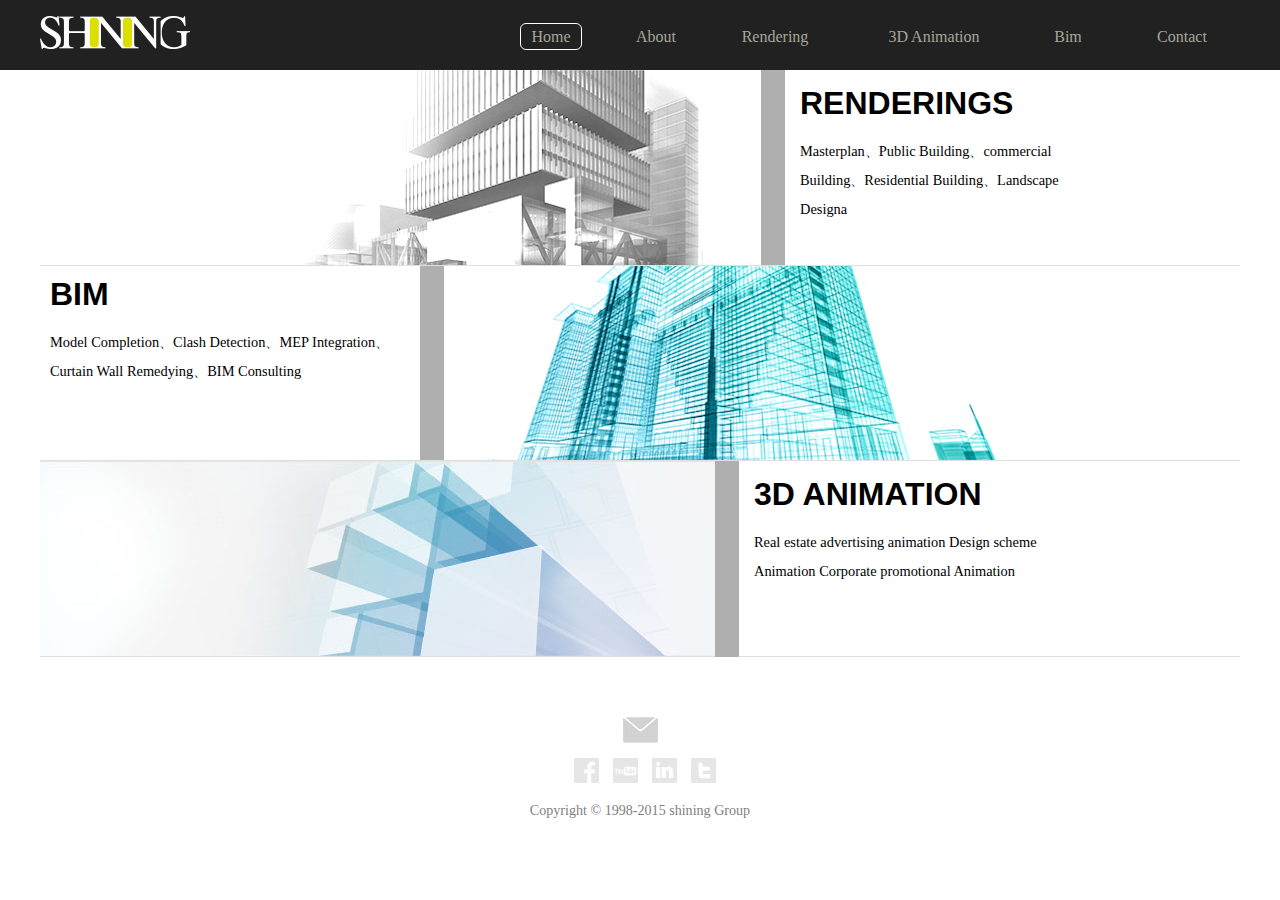
<file: shiningcg/index.html>
<!DOCTYPE html>
<html>

	<head>
		<meta charset="utf-8" />
		<title>sunshin</title>
		<link rel="stylesheet" type="text/css" href="css/first.css" />
		<style type="text/css">
			* {
				padding: 0;
				margin: 0;
			}
		</style>
	</head>

	<body>
		<!--上部-->
		<div class="warp">
			<!--头部-->
			<div class="head">
				<div id="nav">
					<a href="">
						<img src="img/shininglogo.png" alt="" />
					</a>
					<div class="ulp">
					
						<ul>
						<li class="nav-list" id="nav-list1">
							<a href="index.html">Home</a>
						</li>
						<li class="nav-list" id="nav-list2">
							<a href="two_about.html">About</a>
						</li>
						<li class="nav-list" id="nav-list3">
							<a href="three_rendering.html">Rendering</a>
						</li>
						<li class="nav-list" id="nav-list4">
							<a href="4.animation.html">3D Animation</a>
						</li>
						<li class="nav-list"  id="nav-list5">
							<a href="5.Bim.html">Bim</a>
						</li>
						<li class="nav-list"  id="nav-list6">
							<a href="6.contact.html">Contact</a>
						</li>
						<li id="clear"></li>
					</ul>
					</div>
				</div>
				<img src="img/404AA45D-0944-4344-BBCD-3B5F73673850.png" class="shan"/>
			</div>
			<!--中间-->
			<div class="content">
				<!--第一部分的图-->
				<div class="c_one">
					<div class="c_one_tu11">
						<img src="img/home_pic_one.png" class="c_one_tu1" />
						<img src="img/home_pic_one_h.png" class="c_one_tu2" />
					</div>

					<div class="c_tiaotiao" id="c_tiaotiao1">

					</div>
					<div class="c_one_zi1">
						<h6>RENDERINGS</h6>
						<p>Masterplan、Public Building、commercial Building、Residential Building、Landscape Designa</p>
					</div>
				
				</div>
				<!--第二部分的图-->
				<div class="c_two">

					<div class="c_two_zi2">
						<div class="fanzhuang">
							<h6>BIM</h6>
							<p>Model Completion、Clash Detection、MEP Integration、Curtain Wall Remedying、BIM Consulting</p>
						</div>
					</div>
					<div class="c_tiaotiao" style="height:194px;" id="c_tiaotiao2">

					</div>
					<div class="ss">
					<img src="img/home_pic_two.jpg" class="c_two_tu2" />
					<img src="img/home_pic_two_h.png" class="c_two_tu3"/>
					</div>
					
				

				</div>
				<!--第三部分的图-->
				<div class="c_three">
					<div class="cc">
					<img src="img/homes_pic_three.jpg" class="c_three_tu3" />
					<img src="img/homes_pic_three_h.jpg" class="c_three_tu4"/>
					</div>
					
					<div class="c_tiaotiao" style="height: 196px;" id="c_tiaotiao3">
					</div>
					
					<div class="c_three_zi3">
						<h6>3D ANIMATION</h6>
						<p>Real estate advertising animation Design scheme Animation Corporate promotional Animation</p>
					</div>
					
				</div>
			</div>
			
			
			<!--//wrap的对立-->
		</div>
		<!--下部-->
		<div class="footer">
			<div class="mail">
				<img src="img/mail.jpg" />
				<img src="img/mail_h.jpg" class="f_mail"/>
			</div>
			<div>
				<ul>
					<li id="li1">
						<img src="img/facebook.jpg" />
						<img src="img/facebook_h.jpg" id="f_fh"/>
						
					</li>
					<li id="li2">
						<img src="img/youtube.jpg" />
							<img src="img/youtube_h.jpg" id="ytb"/>
					</li>
					<li id="li3">
						<img src="img/linkedln.jpg" />
							<img src="img/linkedln_h.jpg" id="lin"/>
					</li>
					<li id="li4">
						<img src="img/twitter.jpg" alt="" />
							<img src="img/twitter_h.jpg" id="twi"/>
					</li>
				</ul>
			</div>
			<div class="copyright">
				Copyright © 1998-2015 shining Group
			</div>
		</div>
	</body>
	<script type="text/javascript" src="js/first.js">
		
	</script>
</html>
</file>
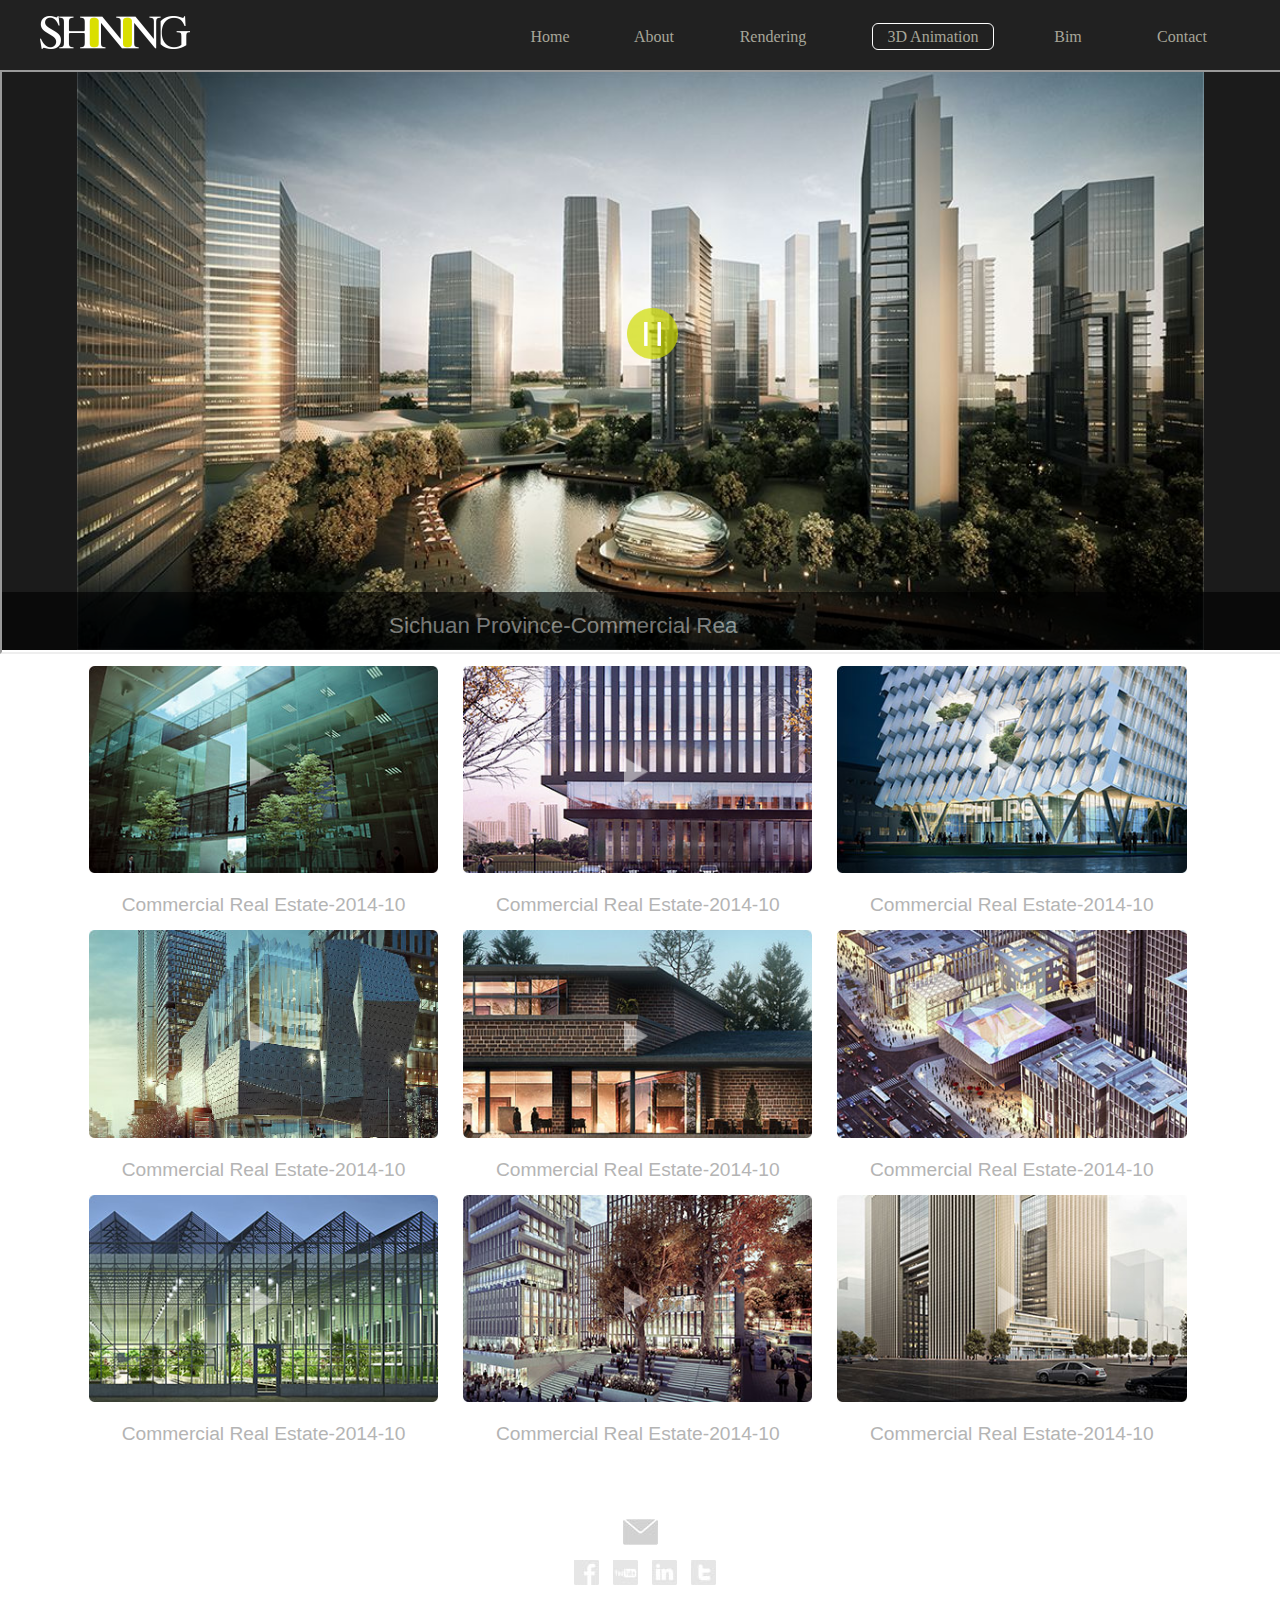
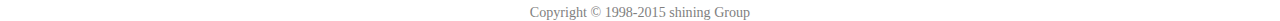
<file: shiningcg/4.animation.html>
<!DOCTYPE html>
<html>

	<head>
		<meta charset="UTF-8">
		<title>4</title>
		<script type="text/javascript" src="js/JQuery-3.1.1.min.js"></script>
		<script type="text/javascript" src="js/four.js"></script>
		<style type="text/css">
			* {
				margin: 0;
				padding: 0;
			}
			
			.wrap {
				width: 100%;
				/*height: 100vw;*/
			}
			/*头部*/
			.head {
				width: 100%;
				height: 70px;
				background-color: rgb(33, 33, 33);
			}
			
			#nav {
				max-width: 1200px;
				margin: 0 auto;
				/** 用不了,auto没有用,只有写一个数才行*/
				/*margin: 0px 400px;*/
			}
			
			.ulp {
				margin-top: -30px;
				margin-left: 40%;
				height: 30px;
				width: 900px;
			}
			
			#nav ul li {
				list-style-type: none;
				width: 60px;
				line-height: 25px;
				text-align: center;
				display: inline-block;
				margin-right: 40px;
			}
			
			#nav ul li a {
				text-decoration: none;
				color: rgb(167, 166, 153);
			}
			
			#nav-list4 {
				border: 1px solid white;
				border-radius: 6px;
			}
			
			.head #nav #nav-list4 {
				margin-left: 10px;
				width: 120px;
			}
			
			.head #nav #nav-list3 {
				width: 90px;
			}
			
			.head #nav #nav-list6 {
				width: 80px;
			}
			
			.head #nav #nav-list2:hover {
				border: 1px solid white;
				border-radius: 6px;
			}
			
			.head #nav #nav-list3:hover {
				border: 1px solid white;
				border-radius: 6px;
			}
			
			.head #nav #nav-list1:hover {
				border: 1px solid white;
				border-radius: 6px;
			}
			
			.head #nav #nav-list5:hover {
				border: 1px solid white;
				border-radius: 6px;
			}
			
			.head #nav #nav-list6:hover {
				border: 1px solid white;
				border-radius: 6px;
			}
			
			#nav img {
				margin-top: 16px;
			}
			
			.shan {
				float: right;
				margin-top: -30px;
				margin-right: 10px;
				display: none;
			}
			/*中间部分*/
			
			.video {
				width: 100%;
				position: relative;
				margin-bottom: 1em;
				background-color: #1b1b1b;
			}
			/*对视频进行样式设置*/
			/*对头部视频设样式*/
			iframe{
				position: absolute;
				top: 0px;
				left: 0px;
				width: 100%;
				height: 100%;
				
			}
			.myvideo{
				position: absolute;
				top: 0px;
				left: 0px;
				width: 100%;
				height: 100%;
			}
			
			a {
				display: block;
				cursor: auto;
				color: #000000;
				outline: none;
				text-decoration: none;
			}
			
			.z_bigplay {
				width: 4%;
				position: absolute;
				top: 41%;
				left: 49%;
			}
			
			.z_bigphoto {
				width: 100%;
				display: block;
				max-width: 1127px;
				margin: auto;
			}
			
			span {
				display: block;
				font-family: arial;
				color: #b4b4b4;
			}
			
			#mask {
				width: 100%;
				background-color: black;
				opacity: 0.6;
				position: absolute;
				bottom: 0;
				text-align: center;
			}
			
			.mask-wrap {
				width: 80%;
				color: #b4b4b4;
				margin-left: 4%;
			}
			
			.z_mask-wrap-title {
				font-size: 1.4em;
				margin: 2% 0 1% 0;
				line-height: 1.2em;
			}
			
			.work {
				/*background-color: red;*/
				width: 100%;
				overflow: hidden;
			}
			
			.work ul {
				list-style-type: none;
				width: 100%;
				max-width: 1127px;
				margin: 0 auto;
				/*background-color: green;*/
				/*position: relative;*/
				/*height: 800px;*/
			}
			/*//有的不大懂*/
			.work ul li {
				float: left;
				/*min-height: 186px;*/
				width: 31%;
				margin: 0 1.1%;
				
				min-height: 186px;
				/*background-color: gold;*/
			}
			.work ul li a{
				display: block;
				position: relative;
			}
			.z_videos img {
				display: block;
				width: 100%;
			}
			/*黄色的*/
			.z_videos.on-left {
				position: relative;
			}
			
			.z_videos.on-right {
				position: relative;
			}
			
			.z_videos.on-left .z_videos-play {
				width: 7%;
				position: absolute;
				left: 46%;
				top: 44%;
				display: none;
			}
			/*白色的*/
			
			.z_videos.on-left .z_videos-play_h {
				width: 7%;
				position: absolute;
				left: 46%;
				top: 44%;
			}
			
			.z_videos.on-right .z_videos-play {
				width: 7%;
				position: absolute;
				left: 46%;
				top: 44%;
				display: none;
			}
			/*白色的*/
			
			.z_videos.on-right .z_videos-play_h {
				width: 7%;
				position: absolute;
				left: 46%;
				top: 44%;
			}
			/*有一点不懂*/
			.z_videos.on-right>a:hover .z_videos-play{
				display: block;
				}
			.z_videos.on-left>a:hover .z_videos-play{
				display: block;
				}
			
			.z_intro {
				width: 100%;
				color: #B4B4B4;
				margin-top: 2%;
				text-align: center;
				font-family: Arial, sans-serif, Microsoft YaHei;
			}
			
			.z_intro dl {
				width: 100%;
			}
			
			.z_intro dt {
				width: 100%;
				font-size: 1.2em;
				padding: 4% 0;
			}
		
			
			/*脚步*/
			.footer {
				/*background-color: green;*/
				width: 100%;
				text-align: center;
				margin-top: 60px;
				position: relative;
			}
			
			.footer ul li {
				margin-top: 15px;
				margin-left: 10px;
				display: inline-block;
				list-style-type: none;
			}
			
			.footer ul li:nth-child(1) {
				width: 25px;
				height: 25px;
				position: relative;
			}
			
			.footer ul li:nth-child(2) {
				width: 25px;
				height: 25px;
				position: relative;
			}
			
			.footer ul li:nth-child(3) {
				width: 25px;
				height: 25px;
				position: relative;
			}
			
			.footer ul li:nth-child(4) {
				width: 25px;
				height: 25px;
				position: relative;
			}
			
			.footer ul li img:nth-child(2) {
				position: absolute;
				top: 0px;
				left: 0px;
				display: none;
			}
			
			.footer ul li a {
				display: block;
				text-decoration: none;
			}
			
			.footer .mail {
				width: 35px;
				height: 26px;
				margin: 0 auto;
				position: relative;
			}
			
			.footer .mail img:nth-child(2) {
				position: absolute;
				top: 0px;
				left: 0px;
				display: none;
			}
			
			.copyright {
				margin-top: 15px;
				font-size: 0.88em;
				color: rgb(127, 127, 127);
			}
			
			@media screen and (min-width:850px) and (max-width:960px) {
				.z_videos.on-left {
					width: 50%;
					float: right;
				}
				.z_videos.on-right {
					width: 50%;
					float: left;
				}
				.z_intro {
					margin-top: 60%;
					width: 36%;
					font-size: 0.9em;
				}
				.z_mask-wrap-title {
					font-size: 1em;
					margin: 2% 0 1% 0;
					line-height: 1.2em;
				}
			}
			
			@media only screen and (min-width: 640px) and (max-width: 850px) {
				.ulp {
					display: none;
				}
				.shan {
					display: block;
				}
				.z_videos.on-left {
					width: 50%;
					float: right;
				}
				.z_videos.on-right {
					width: 50%;
					float: left;
				}
				.z_intro {
					margin-top: 60%;
					width: 36%;
					font-size: 0.9em;
				}
				.z_mask-wrap-title {
					font-size: 1em;
					margin: 2% 0 1% 0;
					line-height: 1.2em;
				}
			}
			/*min-width: 640px大于640的都是变大1.5倍的*/
			
			@media only screen and (max-width: 640px) {
				.shan {
					display: block;
					transform: scale(1.5);
				}
				.ulp {
					display: none;
				}
				.z_videos.on-left {
					width: 100%;
				}
				.z_videos.on-right {
					width: 100%;
				}
				.z_intro {
					margin-top: 50%;
					width: 70%;
					min-width: 80px;
					font-size: 0.5em;
					text-align: center;
				}
				.z_mask-wrap-title {
					font-size: 1em;
					margin: 2% 0 1% 0;
					line-height: 1.2em;
				}
			}
		</style>
	</head>

	<body>
		<div class="wrap">
			<!--头部-->
			<div class="head">
				<div id="nav">
					<a href="">
						<img src="img/shininglogo.png" alt="" />
					</a>
					<div class="ulp">

						<ul>
							<li class="nav-list" id="nav-list1">
								<a href="index.html">Home</a>
							</li>
							<li class="nav-list" id="nav-list2">
								<a href="two_about.html">About</a>
							</li>
							<li class="nav-list" id="nav-list3">
								<a href="three_rendering.html">Rendering</a>
							</li>
							<li class="nav-list" id="nav-list4">
								<a href="4.animation.html">3D Animation</a>
							</li>
							<li class="nav-list" id="nav-list5">
								<a href="5.Bim.html">Bim</a>
							</li>
							<li class="nav-list" id="nav-list6">
								<a href="6.contact.html">Contact</a>
							</li>
							<li id="clear"></li>
						</ul>
					</div>
				</div>
				<img src="img/404AA45D-0944-4344-BBCD-3B5F73673850.png" class="shan" />
			</div>
			<!--中间-->
			<div class="content4">
				<!--展示视频-->
				<div class="video">
				<a href="###" class="biga">
						<img src="img4/play.png" class="z_bigplay" />
						<img src="img4/2-150Z2105915292.jpg" class="z_bigphoto" />
				<span id="mask">
				<div class="mask-wrap">
					<span class="z_mask-wrap-title">Sichuan Province-Commercial Rea</span>
				</div>
				</span>
				</a>
				<iframe src="" ></iframe>
			</div>
			<!--//作品展示-->
			<div class="work">
				<ul class="ils">
					<li>
						<div class="z_videos on-left">
							<a href="###" class="a1">
								<img src="img4/1-1510121R410H3.jpg" alt="" />
								<img src="img4/play_small_b.png" class="z_videos-play">
								<img src="img4/play_small_h.png" class="z_videos-play_h" />
								<video style="display: none;" class="myvideo">
									<source src="http://v.yinyuetai.com/video/2679540?f=TG-360KAN-YY"></source>
								</video>
							</a>
						</div>
						<div class="z_intro on-right">
							<dl>
								<dt>Commercial Real Estate-2014-10</dt>
								<dd style="text-align: center;"></dd>
							</dl>
						</div>
					</li>
					<li>
						<div class="z_videos on-right">
							<a href="###" class="a2">
							<img src="img4/1-1510121U305330.jpg" alt="" />
							<img src="img4/play_small_b.png" class="z_videos-play">
							<img src="img4/play_small_h.png" class="z_videos-play_h" />
							<video style="display: none;" class="myvideo">
									<source src="http://v.yinyuetai.com/video/2679540?f=TG-360KAN-YY"></source>
								</video>
							</a>
						</div>
						<div class="z_intro on-left">
							<dl>
								<dt>Commercial Real Estate-2014-10</dt>
								<dd style="text-align: center;"></dd>
							</dl>
						</div>
					</li>
					<li>
						<div class="z_videos on-left">
							<a href="###" class="a3">
							<img src="img4/1-1510121U33Ic.jpg" alt="" />
							<img src="img4/play_small_b.png" class="z_videos-play">
							<img src="img4/play_small_h.png" class="z_videos-play_h" />
							<video style="display: none;" class="myvideo">
									<source src="http://v.yinyuetai.com/video/2679540?f=TG-360KAN-YY"></source>
							</video>
							</a>
							

						</div>
						<div class="z_intro on-right">
							<dl>
								<dt>Commercial Real Estate-2014-10</dt>
								<dd style="text-align: center;"></dd>
							</dl>
						</div>
					</li>
					<li>
						<div class="z_videos on-right">
							<a href="###" class="a4">
								<img src="img4/1-1510121U04XL.jpg" alt="" />
								<img src="img4/play_small_b.png" class="z_videos-play">
								<img src="img4/play_small_h.png" class="z_videos-play_h" />
								<video style="display: none;" class="myvideo" autoplay="autoplay">
									<source src="http://v.yinyuetai.com/video/2679540?f=TG-360KAN-YY" ></source>
								</video>
							</a>
						</div>
						<div class="z_intro on-left">
							<dl>
								<dt>Commercial Real Estate-2014-10</dt>
								<dd style="text-align: center;"></dd>
							</dl>
						</div>
					</li>
					<li>
						<div class="z_videos on-left">
							<a href="###" class="a5">
								<img src="img4/1-1510121U004292.jpg" alt="" />
								<img src="img4/play_small_b.png" class="z_videos-play">
								<img src="img4/play_small_h.png" class="z_videos-play_h" />
								<video style="display: none;" class="myvideo">
									<source src="http://v.yinyuetai.com/video/2679540?f=TG-360KAN-YY"></source>
								</video>
							</a>
						</div>
						<div class="z_intro on-right">
							<dl>
								<dt>Commercial Real Estate-2014-10</dt>
								<dd style="text-align: center;"></dd>
							</dl>
						</div>
					</li>
					<li>
						<div class="z_videos on-right">
							<a href="###" class="a6">
								<img src="img4/1-1510121T91XV.jpg" alt="" />
								<img src="img4/play_small_b.png" class="z_videos-play">
								<img src="img4/play_small_h.png" class="z_videos-play_h" />
								<video style="display: none;" class="myvideo">
									<source src="http://v.yinyuetai.com/video/2679540?f=TG-360KAN-YY"></source>
								</video>
							</a>
						</div>
						<div class="z_intro on-left">
							<dl>
								<dt>Commercial Real Estate-2014-10</dt>
								<dd style="text-align: center;"></dd>
							</dl>
						</div>
					</li>
					<li>
						<div class="z_videos on-left">
							<a href="###" class="a7">
								<img src="img4/1-1510121TTOc.jpg" alt="" />
								<img src="img4/play_small_b.png" class="z_videos-play">
								<img src="img4/play_small_h.png" class="z_videos-play_h" />
								<video style="display: none;" class="myvideo">
									<source src="http://v.yinyuetai.com/video/2679540?f=TG-360KAN-YY"></source>
								</video>
							</a>
						</div>
						<div class="z_intro on-right">
							<dl>
								<dt>Commercial Real Estate-2014-10</dt>
								<dd style="text-align: center;"></dd>
							</dl>
						</div>
					</li>
					<li>
						<div class="z_videos on-right">
							<a href="###" class="a8">
								<img src="img4/1-1510121TP0U1.jpg" alt="" />
								<img src="img4/play_small_b.png" class="z_videos-play">
								<img src="img4/play_small_h.png" class="z_videos-play_h" />
								<video style="display: none;" class="myvideo">
									<source src="http://v.yinyuetai.com/video/2679540?f=TG-360KAN-YY"></source>
								</video>
							</a>
						</div>
						<div class="z_intro on-left">
							<dl>
								<dt>Commercial Real Estate-2014-10</dt>
								<dd style="text-align: center;"></dd>
							</dl>
						</div>
					</li>
					<li>
						<div class="z_videos on-left">
							<a href="###" class="a9">
								<img src="img4/1-1510121SHX34.jpg" alt="" />
								<img src="img4/play_small_b.png" class="z_videos-play">
								<img src="img4/play_small_h.png" class="z_videos-play_h" />
								<video style="display: none;" class="myvideo">
									<source src="http://v.yinyuetai.com/video/2679540?f=TG-360KAN-YY"></source>
								</video>
							</a>
						</div>
						<div class="z_intro on-right">
							<dl>
								<dt>Commercial Real Estate-2014-10</dt>
								<dd style="text-align: center;"></dd>
							</dl>
						</div>
					</li>
				</ul>
			</div>
		</div>
		<!--脚步-->
		<div class="footer">
			<div class="mail">
				<img src="img/mail.jpg" />
				<img src="img/mail_h.jpg" class="f_mail" />
			</div>
			<div>
				<ul>
					<li id="li1">
						<img src="img/facebook.jpg" />
						<img src="img/facebook_h.jpg" id="f_fh" />

					</li>
					<li id="li2">
						<img src="img/youtube.jpg" />
						<img src="img/youtube_h.jpg" id="ytb" />
					</li>
					<li id="li3">
						<img src="img/linkedln.jpg" />
						<img src="img/linkedln_h.jpg" id="lin" />
					</li>
					<li id="li4">
						<img src="img/twitter.jpg" alt="" />
						<img src="img/twitter_h.jpg" id="twi" />
					</li>
				</ul>
			</div>
			<div class="copyright">
				Copyright © 1998-2015 shining Group
			</div>
		</div>
	</body>
	</div>
	</body>
	<script type="text/javascript">
	console.log($(".biga"))
	console.log($(".a1"))
	//为什么点第一个却获取不到
//	$(".biga").click(function(){
//		console.log("1111")
//		$("iframe").attr("src","http://v.yinyuetai.com/video/2679540?f=TG-360KAN-YY")
//	})
	$(".a1").click(function(){
	$("iframe").attr("src","https://www.youtube.com/embed/o9e1Hys-a9s")
	})
	$(".a2").click(function(){
	$("iframe").attr("src","http://www.iqiyi.com/v_19rr9dz99o.html?vfm=f_245_360d")
	})
	$(".a3").click(function(){
	$("iframe").attr("src","http://www.iqiyi.com/v_19rr9dz99o.html?vfm=f_245_360d")
	})
	$(".a4").click(function(){
	$("iframe").attr("src","http://www.iqiyi.com/v_19rr9dz99o.html?vfm=f_245_360d")
	})
	$(".a5").click(function(){
	$("iframe").attr("src","http://www.iqiyi.com/v_19rr9dz99o.html?vfm=f_245_360d")
	})
	$(".a6").click(function(){
	$("iframe").attr("src","http://www.iqiyi.com/v_19rr9dz99o.html?vfm=f_245_360d")
	})
	$(".a7").click(function(){
	$("iframe").attr("src","http://www.iqiyi.com/v_19rr9dz99o.html?vfm=f_245_360d")
	})
	$(".a8").click(function(){
	$("iframe").attr("src","http://www.iqiyi.com/v_19rr9dz99o.html?vfm=f_245_360d")
	})
	$(".a9").click(function(){
	$("iframe").attr("src","http://www.iqiyi.com/v_19rr9dz99o.html?vfm=f_245_360d")
	})
//	var url1="http://www.iqiyi.com/v_19rr9dz99o.html?vfm=f_245_360d";
//	var url2="https://www.youtube.com/embed/o9e1Hys-a9s";
//	$(".a").click(function(){
//		$("iframe").attr("src",url1)
//	})
//	for (var i=1;i<=5;i++) {
//	(function(i){
//		$(".a").click(function(){
//		$("iframe").attr("src","url"+i)
//	})
//		})
//	}
	
	</script>
</html>
</file>
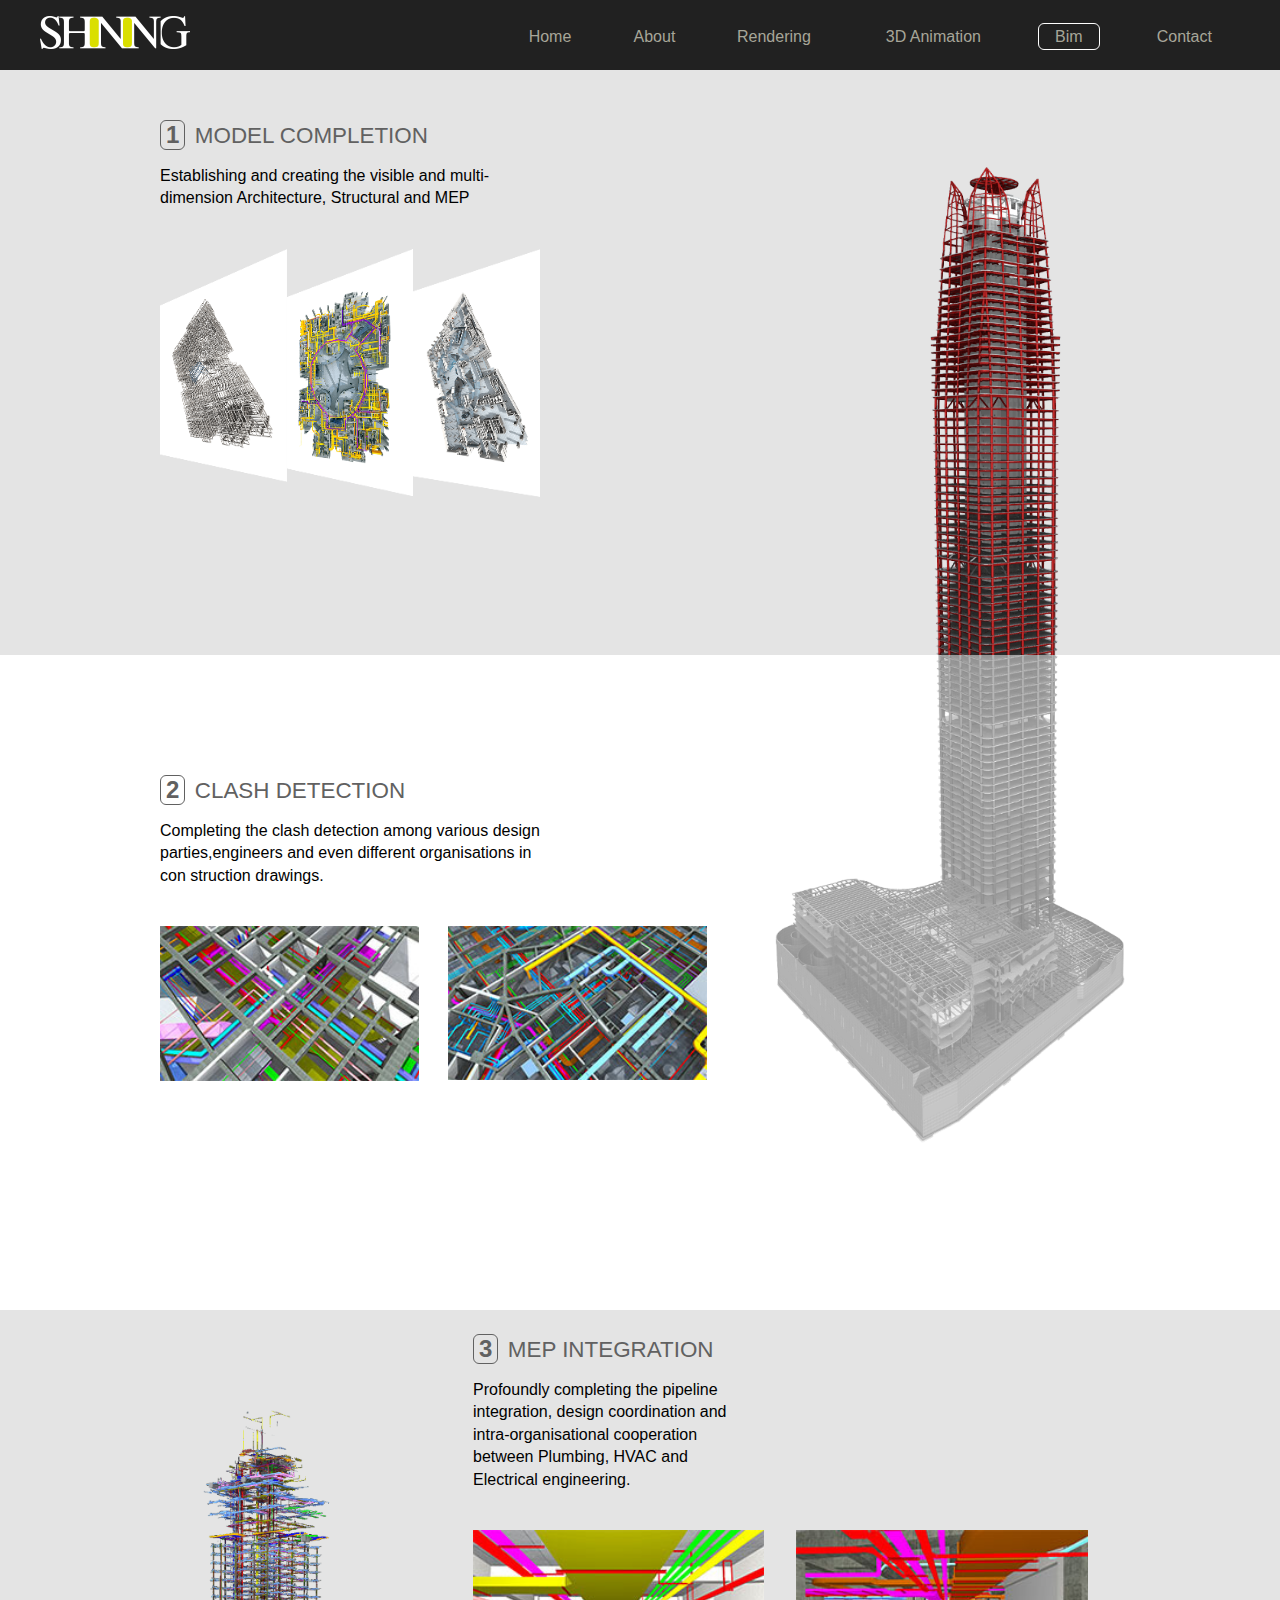
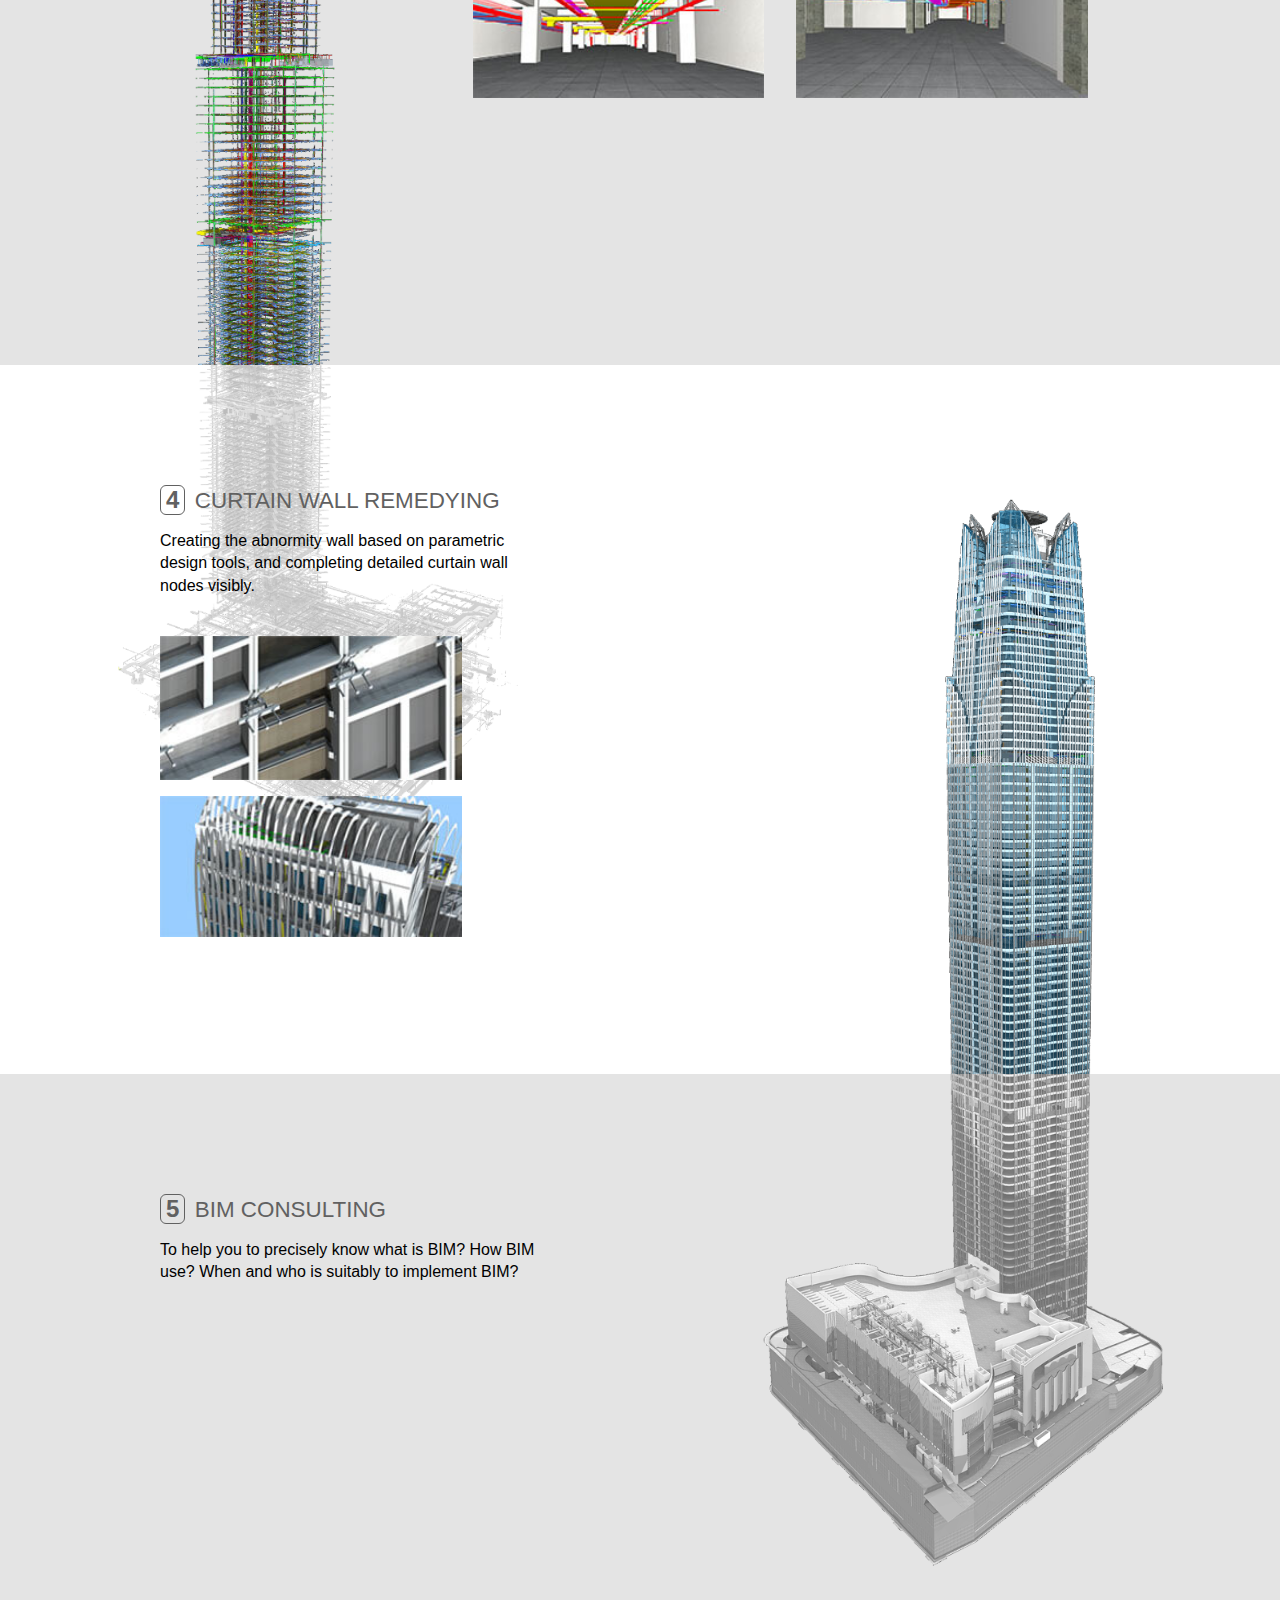
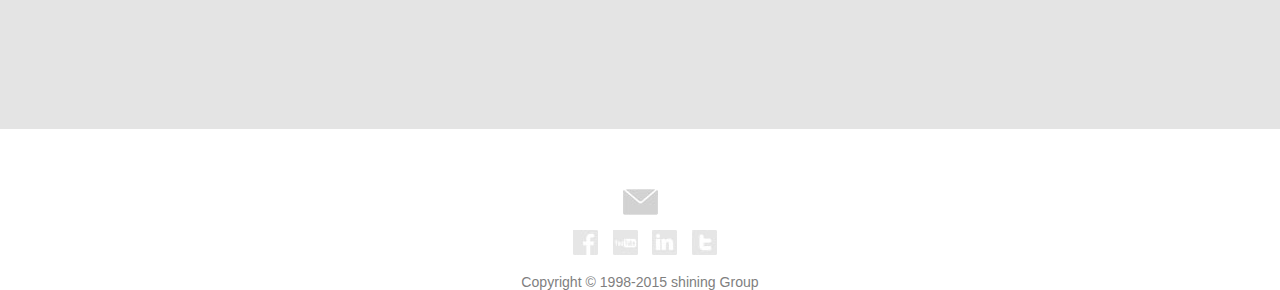
<file: shiningcg/5.Bim.html>
<!DOCTYPE html>
<html>
	<head>
		<meta charset="UTF-8">
		<title></title>
		<link rel="stylesheet" href="css/five.css" />
		<style type="text/css">
			*{
				margin: 0;
				padding: 0;
			}
			html{
				width: 100%;
				margin: 0 auto;
				font-family: "微软雅黑",arial,sans-serif;
				display: block;
			}
		</style>
	</head>
	<body>
		<!--头部-->
		<div class="head">
				<div id="nav">
					<a href="">
						<img src="img/shininglogo.png" alt="" />
					</a>
					<div class="ulp">
					
						<ul>
						<li class="nav-list" id="nav-list1">
							<a href="index.html">Home</a>
						</li>
						<li class="nav-list" id="nav-list2">
							<a href="two_about.html">About</a>
						</li>
						<li class="nav-list" id="nav-list3">
							<a href="three_rendering.html">Rendering</a>
						</li>
						<li class="nav-list" id="nav-list4">
							<a href="4.animation.html">3D Animation</a>
						</li>
						<li class="nav-list"  id="nav-list5">
							<a href="5.Bim.html">Bim</a>
						</li>
						<li class="nav-list"  id="nav-list6">
							<a href="6.contact.html">Contact</a>
						</li>
						<li id="clear"></li>
					</ul>
					</div>
				</div>
				<img src="img/404AA45D-0944-4344-BBCD-3B5F73673850.png" class="shan"/>
			</div>
			<!--中间部分  最大的一个div-->
			<div class="content5">
				<!--包裹5个div的第二大的div-->
				<div class="con_wrap">
					<!--五个之中的第一个div-->
					<div class="con1_wrap" style="height: 655px;">
						<!--第一个div有两部分，用z_con1包裹-->
						<div class="z_con1">
							<!--第一部分就为字和三张图-->
							<div class="z_con1_wrap">
								<h2>1</h2>
								<h3>MODEL COMPLETION</h3>
								<span>Establishing and creating the visible and multi-dimension Architecture, Structural and MEP</span>
							<div>
								<img src="img/BIM-p1-1.png" alt="" />
								<img src="img/BIM-p1-2.png" alt="" />
								<img src="img/BIM-p1-3.png" alt="" />
							</div>
							</div>
							<!--第二部分为那个带颜色的大楼-->
							<img src="img/building1-half-t.png" alt="" class="b_half_t"/>
						</div>
					</div>
					
					
					
					<!--五个之中的第二个div-->
					<div class="con2_wrap" style="height: 655px;">
					<!--第二个div有两部分，用z_con2包裹-->
						<div class="z_con2">
							<!--第一部分就为字和三张图-->
							<div class="z_con2_wrap">
								<h2>2</h2>
								<h3>CLASH DETECTION</h3>
								<span>Completing the clash detection among various design parties,engineers and even different organisations in con struction drawings.</span>
							<div>
								<img src="img/BIM-p2-1.jpg" alt="" />
								<img src="img/BIM-p2-2.jpg" alt="" />
							</div>
							</div>
							<!--第二部分为那个带颜色的大楼-->
							<img src="img/building1-half-b.png" alt="" class="b_half_b"/>
						</div>	
					</div>
					
					
					
					
					
					<!--五个之中的第三个div-->
					<div class="con3_wrap" style="height: 655px;">
						<!--第二个div有两部分，用z_con3包裹-->
						<div class="z_con3">
							<!--第一部分为那个带颜色的大楼-->
							<img src="img/building2-half-t.png" alt="" class="b2_half_t"/>
							<!--第二部分就为字和两张图-->
							<div class="z_con3_wrap">
								<div class="guding">
									<h2>3</h2>
								<h3>MEP INTEGRATION</h3>
								</div>
								
								<span>Profoundly completing the pipeline integration, design coordination and intra-organisational cooperation between Plumbing, HVAC and Electrical engineering.</span>
								<div>
								<img src="img/BIM-p3-1.jpg" alt="" />
								<img src="img/BIM-p3-2.jpg" alt="" />
								</div>
							</div>
						</div>	
					</div>
					
					
					
					<!--五个之中的第四个div-->
					<div class="con4_wrap" >
						<!--第四个div有两部分，用z_con2包裹-->
						<div class="z_con4">
							<!--第一部分就为字和三张图-->
							<div class="z_con4_wrap">
								<h2>4</h2>
								<h3>CURTAIN WALL REMEDYING</h3>
								<span>Creating the abnormity wall based on parametric design tools, and completing detailed curtain wall nodes visibly.</span>
							<div>
								<img src="img/BIM-p4-1.jpg" alt="" />
								<img src="img/BIM-p4-2.jpg" alt="" />
							</div>
							</div>
							<!--又多加了一张图片在左边-->
							<img src="img/building2-half-b.png" class="b2_half_b2"/>
							<!--第二部分为那个带颜色的大楼-->
							<div id="test">
								<img src="img/building3-half-t.png" alt="" class="b3_half_t"/>
							</div>
							
						</div>	
					</div>
					<!--五个之中的第五个div-->
					<div class="con5_wrap" style="height: 655px;">
						<!--第五个div有两部分，用z_con2包裹-->
						<div class="z_con5">
							<!--第一部分就为字和三张图-->
							<div class="z_con5_wrap">
								<h2>5</h2>
								<h3>BIM CONSULTING</h3>
								<span>To help you to precisely know what is BIM? How BIM use? When and who is suitably to implement BIM?</span>
							<div>
								
								
							</div>
							</div>
							<!--第二部分为那个带颜色的大楼-->
							<img src="img/building3-half-b.png" alt="" class="b3_half_b"/>
						</div>	
						
					</div>
				</div>
				<div class="con_top_scroll"></div>
			</div>
			<!--脚步-->
			<div class="footer">
			<div class="mail">
				<img src="img/mail.jpg" />
				<img src="img/mail_h.jpg" class="f_mail"/>
			</div>
			<div>
				<ul>
					<li id="li1">
						<img src="img/facebook.jpg" />
						<img src="img/facebook_h.jpg" id="f_fh"/>
						
					</li>
					<li id="li2">
						<img src="img/youtube.jpg" />
							<img src="img/youtube_h.jpg" id="ytb"/>
					</li>
					<li id="li3">
						<img src="img/linkedln.jpg" />
							<img src="img/linkedln_h.jpg" id="lin"/>
					</li>
					<li id="li4">
						<img src="img/twitter.jpg" alt="" />
							<img src="img/twitter_h.jpg" id="twi"/>
					</li>
				</ul>
			</div>
			<div class="copyright">
				Copyright © 1998-2015 shining Group
			</div>
		</div>
	</body>
	<script type="text/javascript" src="js/first.js">
		
	</script>
</html>
</file>
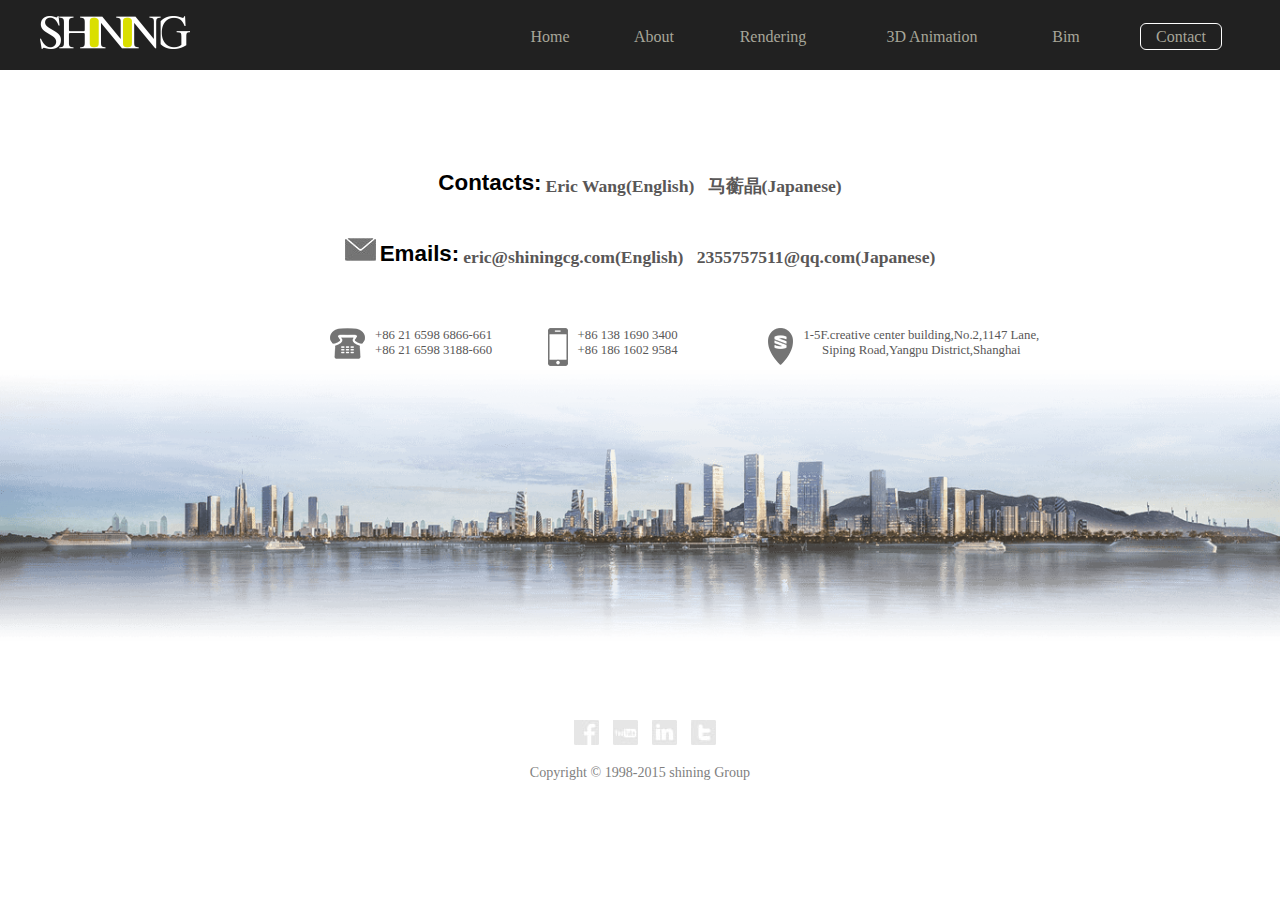
<file: shiningcg/6.contact.html>
<!DOCTYPE html>
<html>
	<head>
		<meta charset="UTF-8">
		<title>contact</title>
		<link rel="stylesheet" type="text/css" href="css/six.css"/>
		<style type="text/css">
			*{
				margin: 0;
				padding: 0;
			}
		</style>
	</head>
	<body>
		<div class="content6">
			<!--//头部-->
			<div class="head">
				<div id="nav">
					<a href="">
						<img src="img/shininglogo.png" alt="" />
					</a>
				<div class="ulp">
					<ul>
						<li class="nav-list" id="nav-list1">
							<a href="index.html">Home</a>
						</li>
						<li class="nav-list" id="nav-list2">
							<a href="two_about.html">About</a>
						</li>
						<li class="nav-list" id="nav-list3">
							<a href="three_rendering.html">Rendering</a>
						</li>
						<li class="nav-list" id="nav-list4">
							<a href="4.animation.html">3D Animation</a>
						</li>
						<li class="nav-list"  id="nav-list5">
							<a href="5.Bim.html">Bim</a>
						</li>
						<li class="nav-list"  id="nav-list6">
							<a href="6.contact.html">Contact</a>
						</li>
						<li id="clear"></li>
					</ul>
					</div>
				</div>
				<img src="img/404AA45D-0944-4344-BBCD-3B5F73673850.png" class="shan"/>
			</div>
			<!--中间-->
			<div class="main6">
				<!--字体第一行-->
				<div class="contacts">
					<span>Contacts:</span>
					<em>Eric Wang(English)&nbsp;&nbsp;&nbsp;马蘅晶(Japanese)</em>
				</div>
				
				<!--字体第二行-->
				<div class="Email">
					<img src="img/contact_mail.jpg"/>
					<span>Emails:</span>
					<em>eric@shiningcg.com(English)&nbsp;&nbsp;&nbsp;2355757511@qq.com(Japanese)</em>
				</div>
				
				<!--字体第三行-->
				<div class="c_phone">
					<!--第三行的第一个-->
					<div class="other_one_list">
						<div><img src="img/contact_phone.png" alt="" /></div>
						<div>
							<p>+86 21 6598 6866-661</p>
							<p>+86 21 6598 3188-660</p>
						</div>
					</div>
					<!--第三行的第二个-->
					<div class="other_two_list">
							<div><img src="img/iphone.png" alt="" /></div>
						<div>
							<p>+86 138 1690 3400</p>
							<p>+86 186 1602 9584</p>
						</div>
					</div>
					<!--第三行的第三个-->
					<div class="other_three_list">
						<div><img src="img/contact_add.png" alt="" /></div>
						<div>
							<p>1-5F.creative center building,No.2,1147 Lane,</p>
							<p>Siping Road,Yangpu District,Shanghai</p>
						</div>
					</div>
				</div>
				<!--大图第二张图片-->
				<div class="c_background">
					<!--<img src="img/contact_point_bg.png"/>-->
					<img src="img/contact_place.png"/>
				</div>
			</div>
			<!--脚步-->
			<div class="footer">
			<div class="mail">
				<img src="img/mail.jpg" />
				<img src="img/mail_h.jpg" class="f_mail"/>
			</div>
			<div>
				<ul>
					<li id="li1">
						<img src="img/facebook.jpg" />
						<img src="img/facebook_h.jpg" id="f_fh"/>
						
					</li>
					<li id="li2">
						<img src="img/youtube.jpg" />
							<img src="img/youtube_h.jpg" id="ytb"/>
					</li>
					<li id="li3">
						<img src="img/linkedln.jpg" />
							<img src="img/linkedln_h.jpg" id="lin"/>
					</li>
					<li id="li4">
						<img src="img/twitter.jpg" alt="" />
							<img src="img/twitter_h.jpg" id="twi"/>
					</li>
				</ul>
			</div>
			<div class="copyright">
				Copyright © 1998-2015 shining Group
			</div>
		</div>
		</div>
	</body>
	<script type="text/javascript" src="js/first.js">
		
	</script>
</html>
</file>
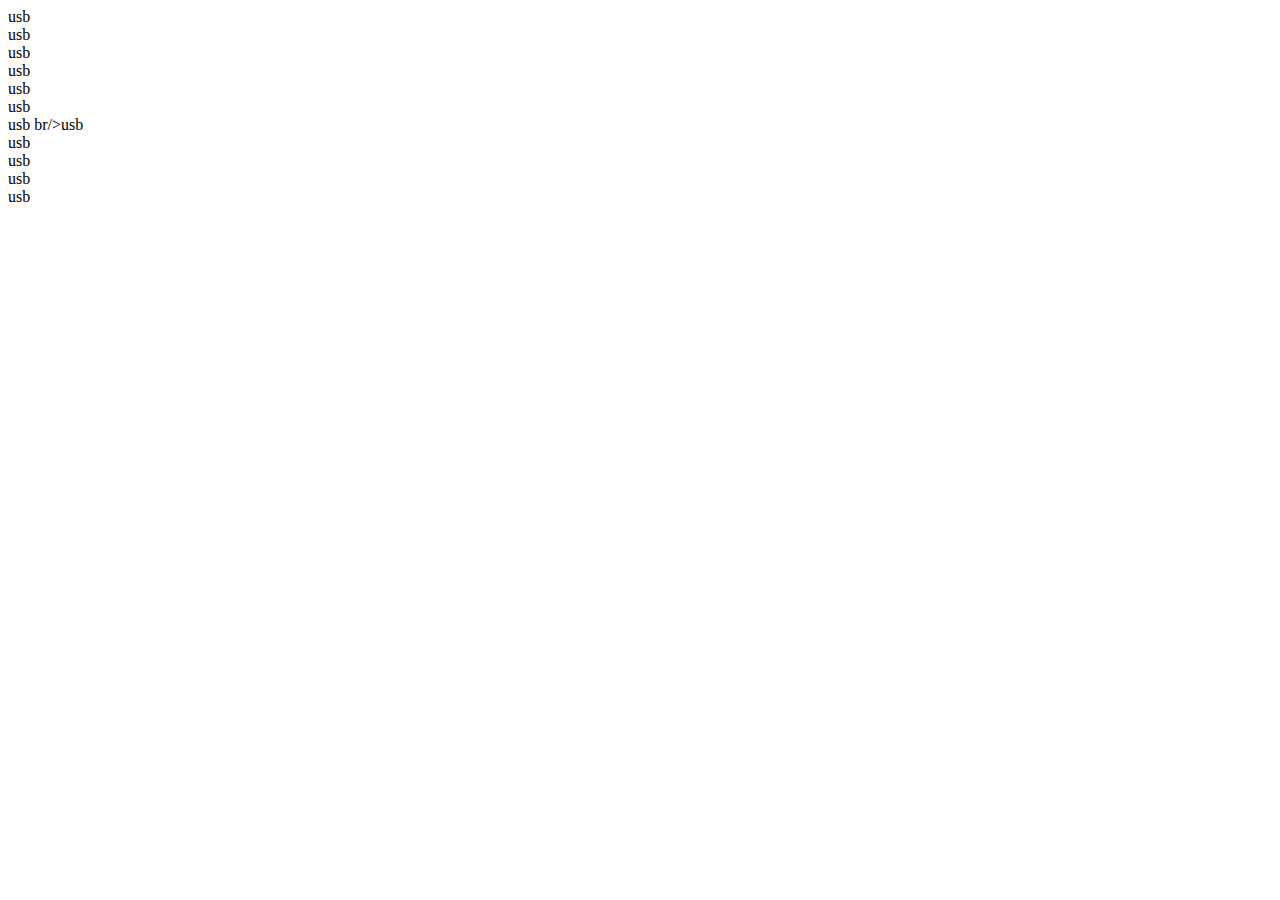
<file: shiningcg/test.html>
<html>
 <head>
  <style type="text/css">
   .usb {
    width:100px;
    height:200px; 
   } 
  </style>
  <title>用户信息</title>
 </head>
 <body>
  <div class="usb">
  <div  style="width:100%;height:100%;overflow:scroll;">
  usb
  <br/>usb
  <br/>usb
  <br/>usb
  <br/>usb
  <br/>usb
  <br/>usb
  br/>usb
  <br/>usb
  <br/>usb
  <br/>usb
  <br/>usb
  <br/>usb
  br/>usb
  <br/>usb
  <br/>usb
  <br/>usb
  <br/>usb
  <br/>usb
  br/>usb
  <br/>usb
  <br/>usb
  <br/>usb
  <br/>usb
  <br/>usb
  br/>usb
  <br/>usb
  <br/>usb
  <br/>usb
  <br/>usb
  <br/>usb
  <br/>usb
  <br/>
  ===========================
  </div>
 </div>
  <!-----------------------------
  <div class="usb">
  <div style="width:100%;height:100%;overflow:auto;">
  usb
  <br/>
usb
  <br/>
usb
 
  <br/>usb
  <br/>usb
  <br/>usb
  <br/>usb
  <br/>usb
  <br/>usb
  <br/>usb
  <br/>usbbr/>u2222222222222222222sb
  <br/>usb
  <br/>usb
  <br/>usb
  <br/>usb
  <br/>usb
  <br/>usb
  <br/>usb
  <br/>usb
  <br/>usb
  <br/>usb
  <br/>usb
  <br/>usb
  <br/>usb
  <br/>usb
  <br/>usb
  <br/>
  </div>
 </div>-->
 </body>
 
</html>
</file>
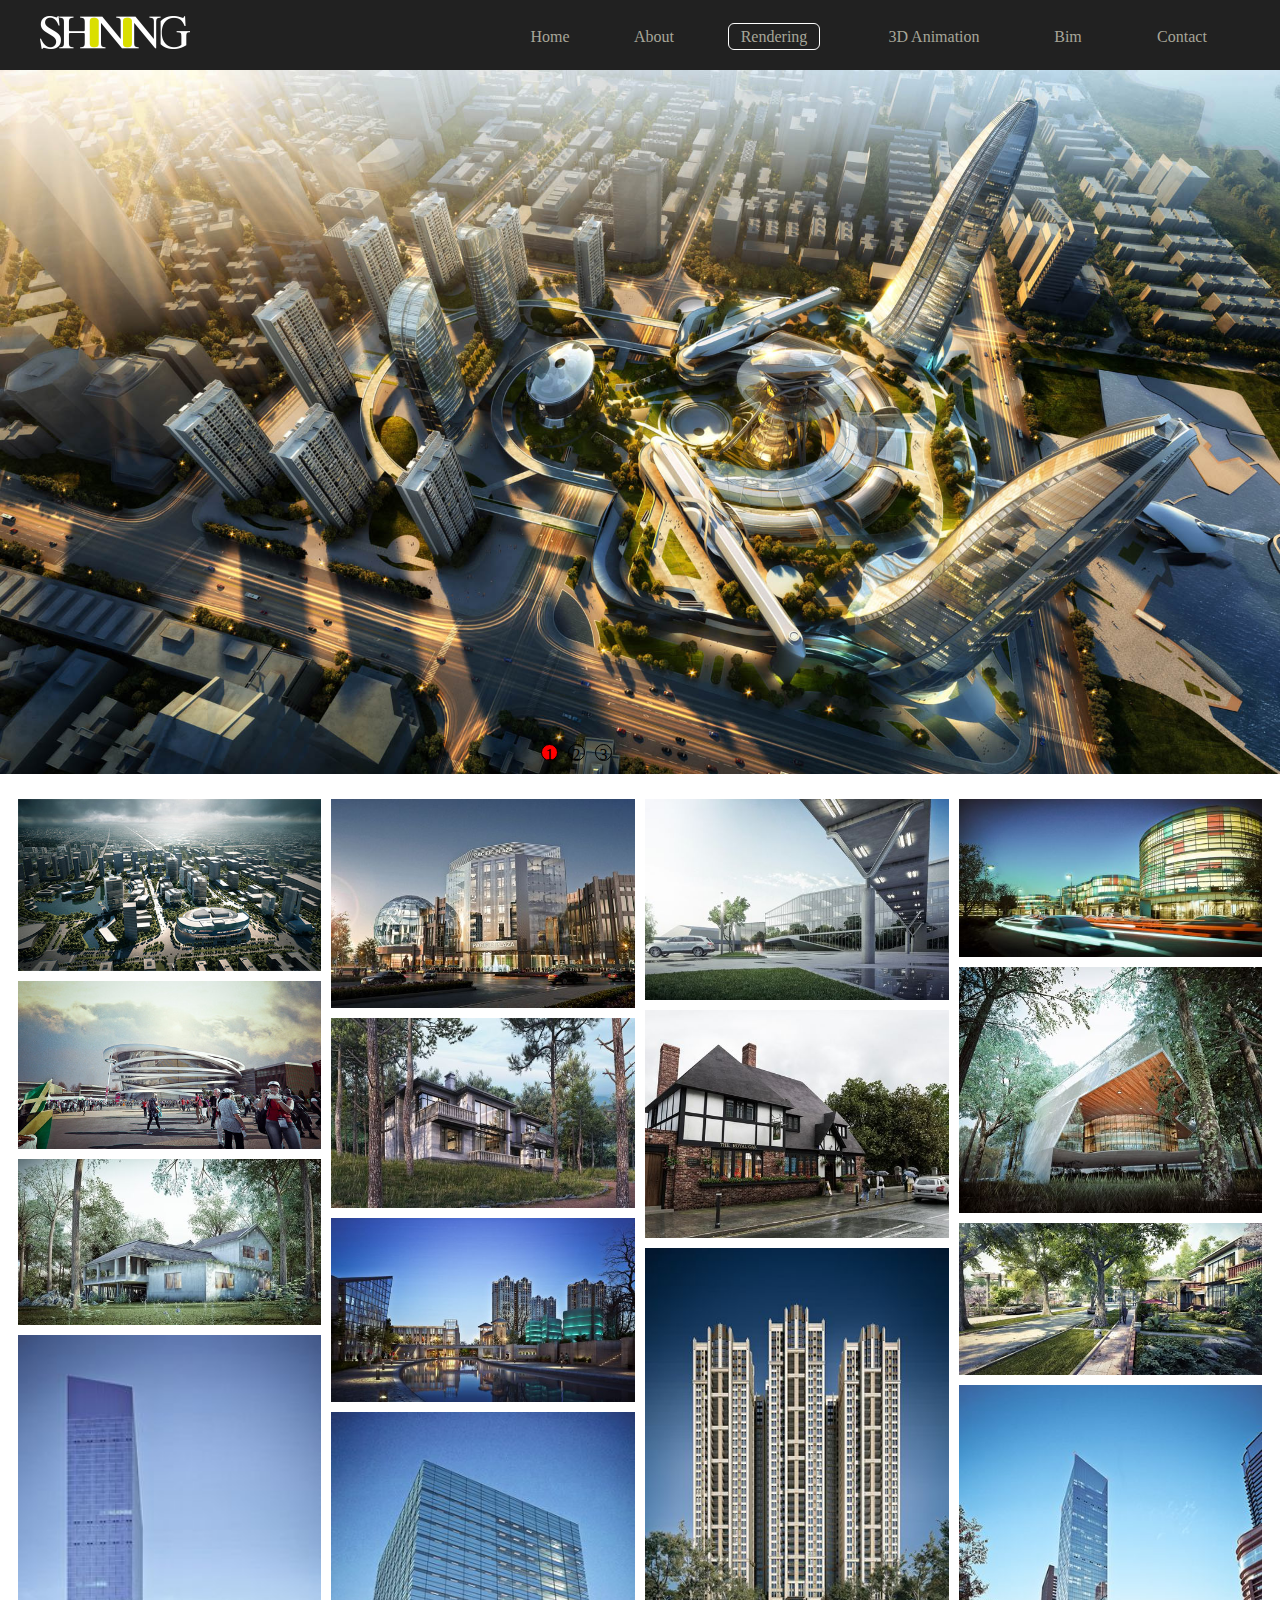
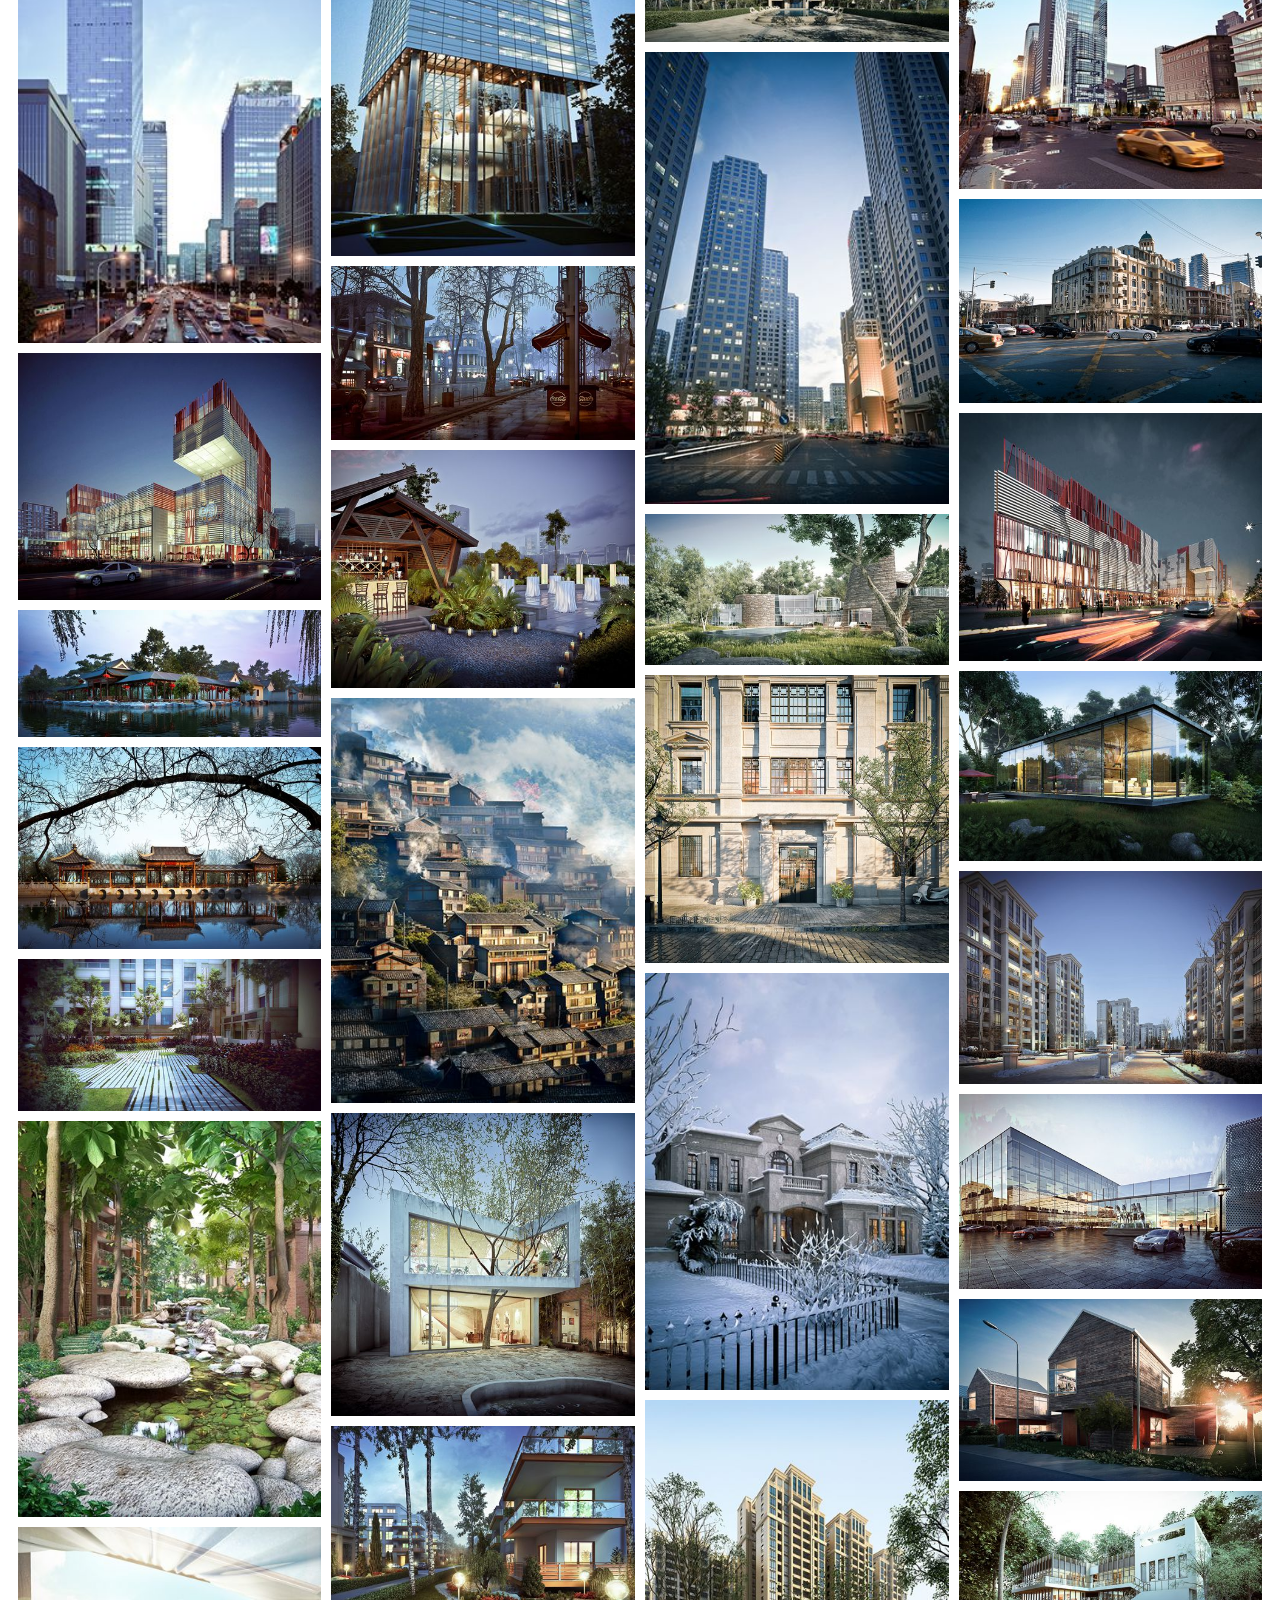
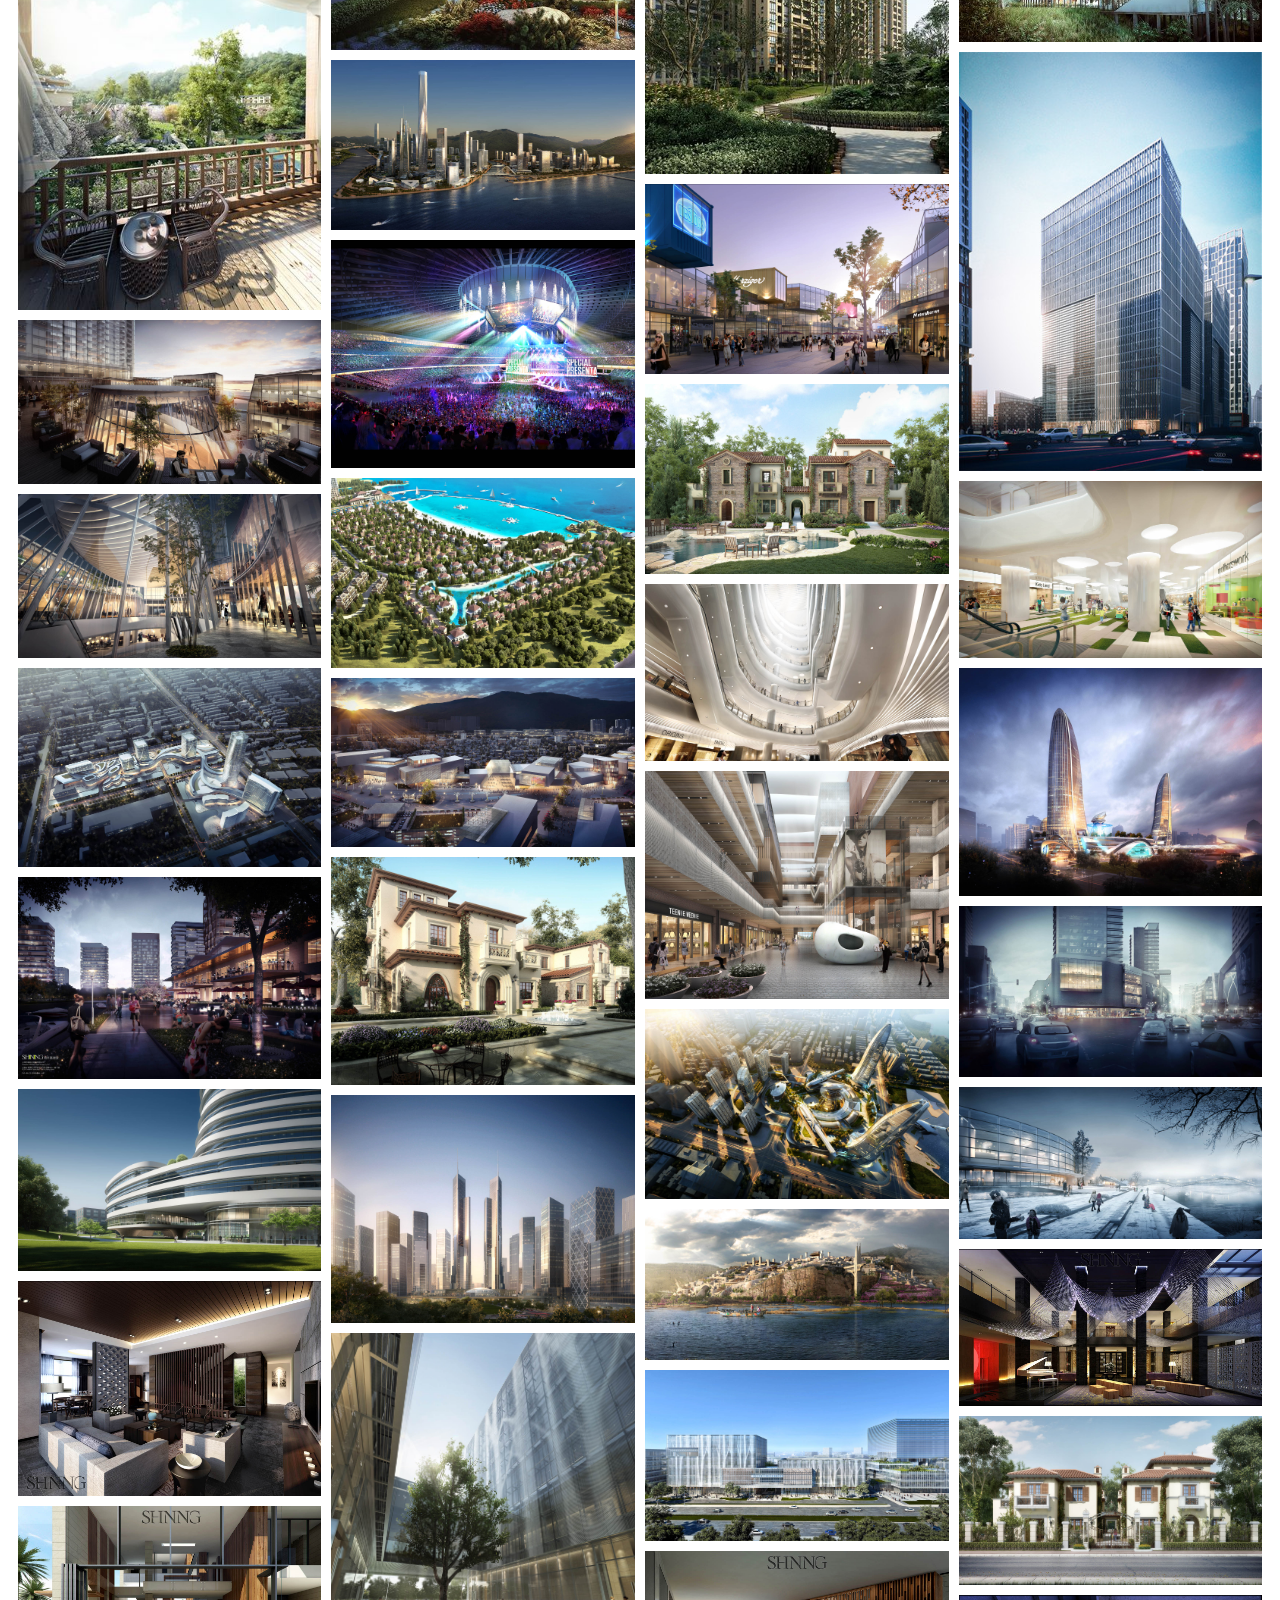
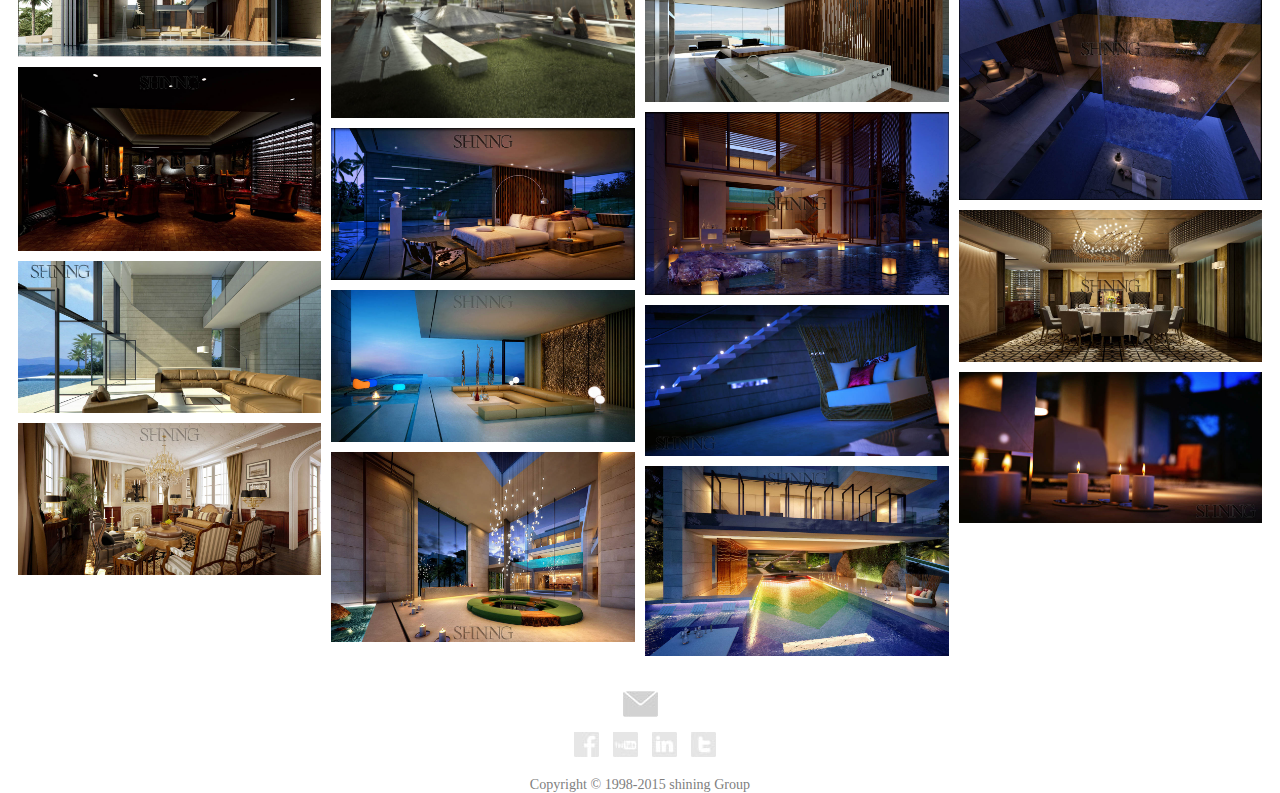
<file: shiningcg/three_rendering.html>
<!DOCTYPE html>
<html>

	<head>
		<meta charset="UTF-8">
		<title></title>
		<script type="text/javascript" src="js/JQuery-3.1.1.min.js"></script>
		<!--<script type="text/javascript" src="js/threeJS.js"></script>-->
		<link rel="stylesheet" type="text/css" href="css/three.css" />
		<style type="text/css">
			* {
				margin: 0;
				padding: 0;
			}
			
			body,
			html {
				width: 100%;
				height: 100%;
				/*预先设有滚动占位*/
				/*overflow: auto;*/
				/*overflow-y: scroll;*/
				/*overflow: hidden;*/
			}
			
			.head {
				width: 100%;
				height: 70px;
				background-color: rgb(33, 33, 33);
			}
			
			#nav {
				max-width: 1200px;
				margin: 0 auto;
				/** 用不了,auto没有用,只有写一个数才行*/
				/*margin: 0px 400px;*/
			}
			
			.ulp {
				margin-top: -30px;
				margin-left: 40%;
				height: 30px;
				width: 900px;
			}
			
			#nav ul li {
				list-style-type: none;
				width: 60px;
				line-height: 25px;
				text-align: center;
				display: inline-block;
				margin-right: 40px;
			}
			
			#nav ul li a {
				text-decoration: none;
				color: rgb(167, 166, 153);
			}
			
			#nav-list3 {
				border: 1px solid white;
				border-radius: 6px;
			}
			
			.head #nav #nav-list4 {
				margin-left: 10px;
				width: 120px;
			}
			
			.head #nav #nav-list3 {
				width: 90px;
			}
			
			.head #nav #nav-list6 {
				width: 80px;
			}
			
			.head #nav #nav-list2:hover {
				border: 1px solid white;
				border-radius: 6px;
			}
			
			.head #nav #nav-list1:hover {
				border: 1px solid white;
				border-radius: 6px;
			}
			
			.head #nav #nav-list4:hover {
				border: 1px solid white;
				border-radius: 6px;
			}
			
			.head #nav #nav-list5:hover {
				border: 1px solid white;
				border-radius: 6px;
			}
			
			.head #nav #nav-list6:hover {
				border: 1px solid white;
				border-radius: 6px;
			}
			
			#nav img {
				margin-top: 16px;
			}
			
			.shan {
				float: right;
				margin-top: -30px;
				margin-right: 10px;
				display: none;
			}
		
			.baoguo {
				/*width: 100%;*/
				/*height: 100vh;*/
				/*overflow: auto;*/
				position: relative;
			}
			/*中间部分*/
			
			#banner {
				position: relative;
				/*max-width: 1920px;*/
				height: 55vw;
				width: 100%;
				overflow: hidden;
				margin-bottom: 20px;
			}
			
			#banner_list img {
				border: 0px;
				width: 100%;
			}
			
			#banner ul {
				position: absolute;
				left: 45vw;
				bottom: 1vw;
				margin-left: -45px;
				list-style-type: none;
				z-index: 100;
			}
			
			#banner ul li {
				width: 15px;
				height: 15px;
				border: 1px solid black;
				border-radius: 50%;
				float: left;
				margin-left: 10px;
				line-height: 20px;
				text-align: center;
			}
			
			#banner ul li.on {
				background: red;
			}
			/*<!-- 让四张图片都可以重叠在一起-->*/
			
			#banner_list div {
				position: absolute;
			}
		</style>

	</head>

	<body>
		<div class="wrap">
			<!--头部-->
			<div class="head">

				<div id="nav">
					<a href="">
						<img src="img/shininglogo.png" alt="" />
					</a>
					<div class="ulp">

						<ul>
							<li class="nav-list" id="nav-list1">
								<a href="index.html">Home</a>
							</li>
							<li class="nav-list" id="nav-list2">
								<a href="two_about.html">About</a>
							</li>
							<li class="nav-list" id="nav-list3">
								<a href="three_rendering.html">Rendering</a>
							</li>
							<li class="nav-list" id="nav-list4">
								<a href="4.animation.html">3D Animation</a>
							</li>
							<li class="nav-list" id="nav-list5">
								<a href="5.Bim.html">Bim</a>
							</li>
							<li class="nav-list" id="nav-list6">
								<a href="6.contact.html">Contact</a>
							</li>
							<li id="clear"></li>
						</ul>
					</div>
				</div>
				<img src="img/404AA45D-0944-4344-BBCD-3B5F73673850.png" class="shan" />
			</div>
		<!--包括大图滚动和瀑布流-->
			<div class="baoguo" style="width: 100%;">
				<!--大图开始滚动了-->
				<div class="wrap1">
					<div id="banner">
						<ul>
							<li class="on" id="1">1</li>
							<li id="2">2</li>
							<li id="3">3</li>
						</ul>
						<div id="banner_list" >
							<div class="top3_run_pic" ><img src="img2/Banner (1).jpg" alt="" id="img1" class="imgs1" /></div>
							<div class="top3_run_pic"><img src="img2/Banner (2).jpg" alt="" id="img1" class="imgs2" /></div>
							<div class="top3_run_pic"><img src="img2/Banner (3).jpg" alt="" id="img1" class="imgs3" /></div>
						</div>
					</div>
				</div>
				<!--瀑布流出现了-->
				<ul class="wrapp">
					</ul>
					<div class="masking" style="z-index: 100">
						<div class="box"></div>
					</div>
				
			</div>
			<!--下部-->
		<div class="footer">
			<div class="mail">
				<img src="img/mail.jpg" />
				<img src="img/mail_h.jpg" class="f_mail"/>
			</div>
			<div>
				<ul>
					<li id="li1">
						<img src="img/facebook.jpg" />
						<img src="img/facebook_h.jpg" id="f_fh"/>
						
					</li>
					<li id="li2">
						<img src="img/youtube.jpg" />
							<img src="img/youtube_h.jpg" id="ytb"/>
					</li>
					<li id="li3">
						<img src="img/linkedln.jpg" />
							<img src="img/linkedln_h.jpg" id="lin"/>
					</li>
					<li id="li4">
						<img src="img/twitter.jpg" alt="" />
							<img src="img/twitter_h.jpg" id="twi"/>
					</li>
				</ul>
			</div>
			<div class="copyright">
				Copyright © 1998-2015 shining Group
			</div>
		</div>
		</div>
		
	</body>

	<script type="text/javascript">
		//列数数组，存储每列的高度
		var colArr;
		//比例变量
		var ratio;

		function imgClick(ev) {
			ev.stopPropagation()
				//处理响应式，点击背景滑动，滚动条等问题
//			$("body").css("overflow", "visible")

			//	jQuery转化为DOM对象
			$(".masking").css("display", "block");

			//当只有一个参数时,表示获得该属性,当有两个参数时,第一个参数表示取属性,第二个表示设值
			var index = $(this).attr("index")
			var url = 'imgbig/' + index + ".jpg";
			var img = new Image()
			img.src = url;
		img.onload = function() {
				var ableW = $(window).width() * 0.8;
				var ableH = $(window).height() * 0.8;
				var ableS = ableW / ableH;
				var imgW = img.width;
				var imgH = img.height;
				var imgS = imgW / imgH;
				//设置宽高
				if(ableS >= imgS) {
					$(".box").height(ableH)
						//var w=ableH*imgS;
					$(".box").width(ableH * imgS)
				} else {
					$(".box").width(ableW)
					$(".box").height(ableW / imgS)
				}

				$(".box").append($(img))

				//设置方位
				var l = ($(window).innerWidth() - $(".box").outerWidth()) / 2;
				var t = ($(window).innerHeight() - $(".box").outerHeight()) / 2;
				$(".box").css({
					left: l,
					top: t
				})

				$(".box")[0].style.border = "10px solid white";
				$(".box")[0].style.position = "absolute";
			}

		}

		$(document).click(function() {
			$(".box").empty();
			$(".box").attr("style", " ");
//			$("body").css("overflow", "auto");
			$(".masking").css("display", "none");
			console.log("22")
		})

		//第一步呦
		function createLi(url, index) {
			//创建DOM结构中出现的元素节点
			//创建li元素就是这样创建的
			var li = $("<li class='li'></li>")
			var a = $("<a href='javascript:'></a>")
			var img = new Image();
			var div = $("<div></div>")
			var smalldiv = $("<div><span><img src='imgsmall/fangda.png'></span></div>")
			smalldiv.css("display", "none")
			
			div.append(smalldiv)
				//			给div添加一个类
			div.addClass("cover")
			
			//形成DOM树
			a.append($(img));
			a.append(div)
			a.appendTo(li)
				//			console.log(index)
				//给a添加点击方法(设置一个属性可以连接大小图)
			a.attr("index", index)

			a.click(imgClick)
			li.hover(
				function() {
					smalldiv.css("display", "block").css("width", "10%").css("height", "10%").css("position", "absolute").css({
						"top": "45%",
						"left": "45%"
					});
					div.css("background-color", "rgba(0, 0, 0, 0.3)");
				},
				function() {
					smalldiv.css("display", "none");
					div.css("background-color", "transparent");
				}
			);
			//获得图片资源并请求
			img.src = url;
			
			img.draggable = false;
			img.onload = function() {
				img.onload = null;
				//				获取的图片请求得到的原宽高
				//				console.log(this.width,this.height)
				//				等比缩放后的盒子的高
				var maxH = $('.wrapp').width() * ratio / this.width * this.height;
				//将li添加到DOM中，便可以拿到等比缩放后的盒子的高，就是等比缩放的高
				addLi(li);
				var minH = $(img).height()
					//				设置相关联元素盒子的高度
					//				a.height(minH);
					//				li.height(minH);                                                       

			}
		}

		//将li添加到DOM中
		function addLi(li) {
			//	设置li的相关参数,
			var index = minIndex()
			var l = $(".wrapp").width() * ratio * index;
			var t = colArr[index];
			li.css({
				left: l,
				top: t
			});
			//得到的参数li是JQ对象
			li.appendTo($(".wrapp"))
			//更新数组(可视高度)
			colArr[index] += li.outerHeight();
//			此colArr数组,取出得一个值就是指高度
			console.log(colArr[maxIndex()])
			$(".wrapp").height(colArr[maxIndex()])
		}
		
		//获得最短列的索引
		function minIndex() {
			var index = 0;
			for(var i = 1; i < colArr.length; i++) {
				if(colArr[index] > colArr[i]) {
					index = i;
				}
			}
			return index;
		}
		//获得最长列的索引
		function maxIndex(){
			var max=0;
			for (var i=1;i<colArr.length;i++) {
				if(colArr[max]<colArr[i]){
					max=i;
				}
			}
			return max;
		}
//		求出最长的高度
//		function maxheight(){
//			var max=maxIndex();
//			console.log(max)
////			var H = colArr[max];
////			colArr[max] += li.outerHeight();
//		}
		//屏幕尺寸发生变化会不断触发
		$(window).resize(function() {
			//响应式布局判断
			responseJudge();
//			$("body").css("overflow", "auto")
			$(".masking").css("display", "none");
			//取出所有布局好的li
			var lis = $('.li');
//			console.log(lis)
			//遍历更新布局
			for(var i = 0; i < lis.length; i++) {
//				console.log(i)
				var index = minIndex()
				var l = $(".wrapp").width() * ratio * index;
				var t = colArr[index];
				lis.eq(i).css({
					left: l,
					top: t
				});
				//更新数组(可视高度)

				colArr[index] += lis.eq(i).outerHeight();
				$(".wrapp").height(colArr[maxIndex()])
			}
		})

		//		createLi("imgsmall/1.jpg");
		//		createLi("imgsmall/2.jpg");
		//		DOM加载完毕执行
		$(function() {
				responseJudge()
					//$(".wrap").width($(window).innerWidth()*0.98);
				for(var i = 0; i < 79; i++) {
					//传i是为了让小图与大图建立某种关系
					var url = "imgsmall/" + (i+1) + ".jpg";
					createLi(url, i+1);

				}
			})
			//响应式布局判断
		function responseJudge() {
			var width = $(window).outerWidth();
			
			if(width > 860) {
				ratio = 1 / 4;
				colArr = [0, 0, 0, 0];
			} else if(width > 480) {
				ratio = 1 / 3;
				colArr = [0, 0, 0];
			} else {
				ratio = 1 / 2;
				colArr = [0, 0];
			}
		}
	</script>
	<script type="text/javascript">
		var t = n = 0,
			count = 3;

		$(document).ready(function() {

			$("#banner li").click(function(ev) {
				ev.stopPropagation();
				var i = $(this).text() - 1; //获取Li元素内的值，即1，2，3，4
				n = i; //0，1，2，3

				//点击时让所有的孩子消失，让被点击的那张图片出来
				$("#banner_list div").filter(":visible").fadeOut(1500).parent().children().eq(i).fadeIn(1000);
				//				
				$(this).toggleClass("on");
				//	让被点击过的div失去class这个类
				$(this).siblings().removeAttr("class");
			});
			t = setInterval("showAuto()", 5000);

			$("#banner li").hover(function() {
				clearInterval(t)
			});
		})

		function showAuto() {
			//好有用的一招，可以让它从尾回到头
			n = n >= (count - 1) ? 0 : ++n;
			//随着定时器自己动，在动的时候会触发click事件
			$("#banner li").eq(n).trigger('click');
		}
	</script>

</html>

<!--三个版本：1，轮播继续改
2，透明度加偏移
3，jquery-->
</file>
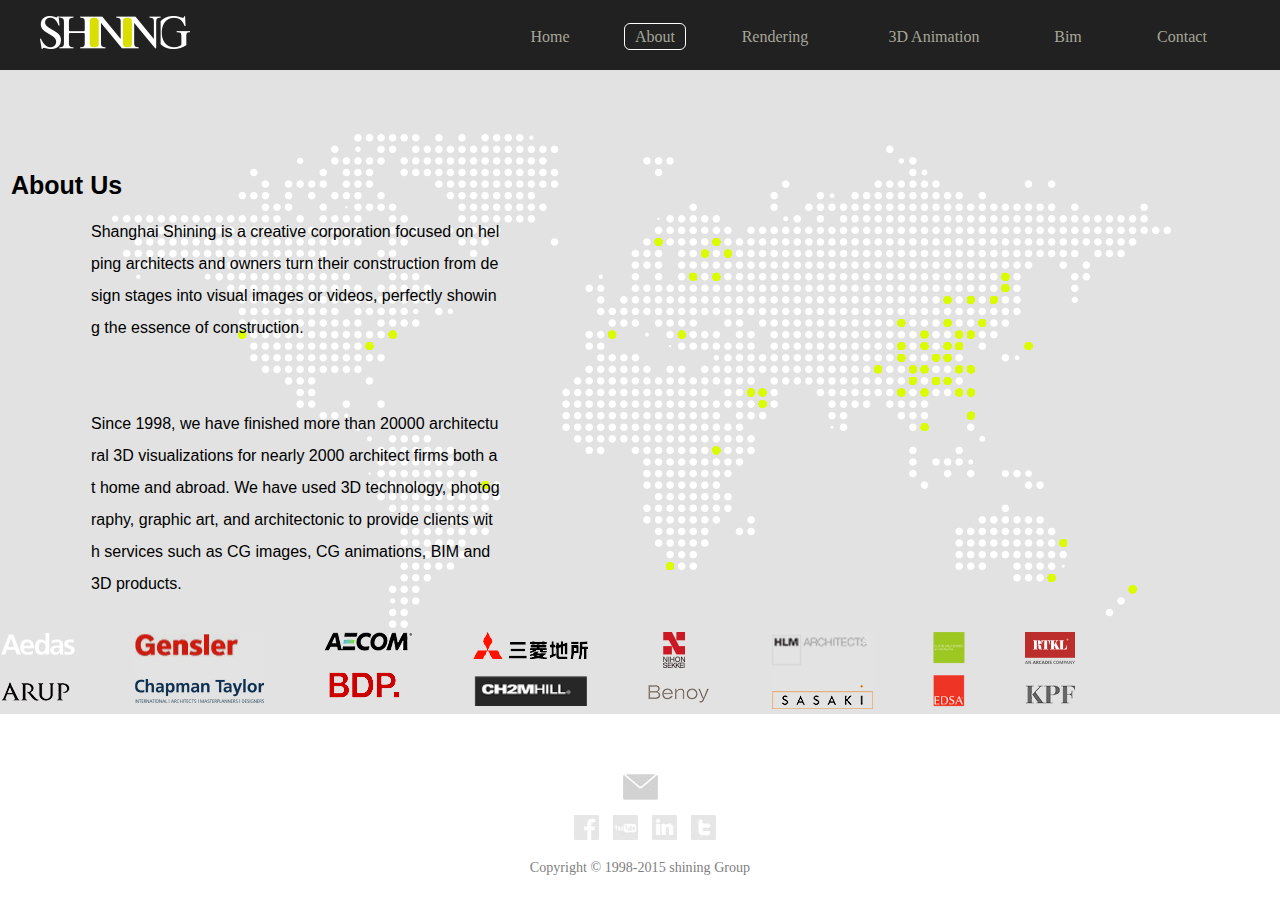
<file: shiningcg/two_about.html>
<!DOCTYPE html>
<html>

	<head>
		<meta charset="UTF-8">
		<title>About</title>
		<link rel="stylesheet" type="text/css" href="css/second.css" />
		<style type="text/css">
			* {
				margin: 0;
				padding: 0;
			}
		</style>
	</head>

	<body>
		<div class="content2">
			<!--头部-->
			<div class="head">

				<div id="nav">
					<a href="">
						<img src="img/shininglogo.png" alt="" />
					</a>

					<div class="ulp">

						<ul>
							<li class="nav-list" id="nav-list1">
								<a href="index.html">Home</a>
							</li>
							<li class="nav-list" id="nav-list2">
								<a href="two_about.html">About</a>
							</li>
							<li class="nav-list" id="nav-list3">
								<a href="three_rendering.html">Rendering</a>
							</li>
							<li class="nav-list" id="nav-list4">
								<a href="4.animation.html">3D Animation</a>
							</li>
							<li class="nav-list" id="nav-list5">
								<a href="5.Bim.html">Bim</a>
							</li>
							<li class="nav-list" id="nav-list6">
								<a href="6.contact.html">Contact</a>
							</li>
							<li id="clear"></li>
						</ul>
					</div>
				</div>
				<img src="img/404AA45D-0944-4344-BBCD-3B5F73673850.png" class="shan" />
			</div>

			<!--中间部分-->
			<div class="main2">

				<!--中间左部-->
				<div class="m_left">
					<div class="m_left_center">
						<h3>About Us</h3>
						<div class="ppp">
							<p class="p1">Shanghai Shining is a creative corporation focused on helping architects and owners turn their construction from design stages into visual images or videos, perfectly showing the essence of construction.
							</p>
							<p class="p2"> Since 1998, we have finished more than 20000 architectural 3D visualizations for nearly 2000 architect firms both at home and abroad. We have used 3D technology, photography, graphic art, and architectonic to provide clients with services such as CG images, CG animations, BIM and 3D products.
							</p>
						</div>
					</div>
				</div>

				<!--中间部分的底端-->
				<div class="m_bottom">
					<ul>
						<li><img src="img/aedas.png" /></li>
						<li><img src="img/gensler.png" /></li>
						<li><img src="img/bdp.png" /></li>
						<li><img src="img/ch2mhill.png" /></li>
						<li><img src="img/benoy.png" /></li>
						<li><img src="img/sasaki.png" /></li>
						<li><img src="img/edsa.png" /></li>
						<li><img src="img/kpf.png" /></li>
					</ul>
				</div>

			</div>

			<!--脚步-->
			<div class="footer">
				<div class="mail">
					<img src="img/mail.jpg" />
					<img src="img/mail_h.jpg" class="f_mail" />
				</div>
				<div>
					<ul>
						<li id="li1">
							<img src="img/facebook.jpg" />
							<img src="img/facebook_h.jpg" id="f_fh" />

						</li>
						<li id="li2">
							<img src="img/youtube.jpg" />
							<img src="img/youtube_h.jpg" id="ytb" />
						</li>
						<li id="li3">
							<img src="img/linkedln.jpg" />
							<img src="img/linkedln_h.jpg" id="lin" />
						</li>
						<li id="li4">
							<img src="img/twitter.jpg" alt="" />
							<img src="img/twitter_h.jpg" id="twi" />
						</li>
					</ul>
				</div>
				<div class="copyright">
					Copyright © 1998-2015 shining Group
				</div>
			</div>

		</div>
	</body>
	<script type="text/javascript" src="js/first.js">
	</script>

</html>
</file>
<file: shiningcg/css/first.css>
.warp {
	width: 100%;
}
.content {
	width: 1200px;
	/*background-color: red;*/
	margin: 0 auto;
}
.head {
	width: 100%;
	height: 70px;
	background-color: rgb(33, 33, 33);
}
#nav {
	max-width: 1200px;
	margin: 0 auto;
	/** 用不了,auto没有用,只有写一个数才行*/
	/*margin: 0px 400px;*/
}

.ulp {
	margin-top: -30px;
	margin-left: 40%;
	height: 30px;
	width: 900px;

}

#nav ul li {
	list-style-type: none;
	width: 60px;
	line-height: 25px;
	text-align: center;
	display: inline-block;
	margin-right: 40px;
}
#nav ul li a {
	text-decoration: none;
	color: rgb(167, 166, 153);
}

#nav-list1 {
	border: 1px solid white;
	border-radius: 6px;
}

.head #nav #nav-list4 {
	margin-left: 10px;
	width: 120px;
}

.head #nav #nav-list3 {
	width: 90px;
}

.head #nav #nav-list6 {
	width: 80px;
}

.head #nav #nav-list2:hover {
	border: 1px solid white;
	border-radius: 6px;
}

.head #nav #nav-list3:hover {
	border: 1px solid white;
	border-radius: 6px;
}

.head #nav #nav-list4:hover {
	border: 1px solid white;
	border-radius: 6px;
}

.head #nav #nav-list5:hover {
	border: 1px solid white;
	border-radius: 6px;
}

.head #nav #nav-list6:hover {
	border: 1px solid white;
	border-radius: 6px;
}

#nav img {
	margin-top: 16px;
	}

.shan {
	float: right;
	margin-top: -30px;
	margin-right: 10px;
	display: none;
}

.c_one {
	width: 100%;
	margin: 0 auto;
	height: 195px;
	/*height: 40%;*/
	/*background-color: green;*/
	border-bottom: 1px solid rgb(224, 224, 224);
	position: relative;
}

.c_one_tu2 {
	position: absolute;
	top: 0px;
	left: 0px;
	display: none;
	height: 100%;
	}


/*.c_one:hover{
	display: block;
}*/

.c_one_tu1 {
	/*position: absolute;
	top: 0px;
	left: 0px;*/
	float: left;
	height: 100%;
}

.c_one_zi1 {
	float: left;
	width: 300px;
	height: 145px;
	padding: 15px;
}

.content h6 {
	font-size: 2em;
	font-weight: bold;
	font-family: arial;
}

.content p {
	margin-top: 15px;
	font-size: 0.9em;
	line-height: 2em;
	font-family: "微软雅黑";
}

.c_two {
	width: 100%;
	margin: 0 auto;
	height: 194px;
	/*background-color: red;*/
	position: relative;
	border-bottom: 1px solid rgb(224, 224, 224);
	/*float: left;*/
}

.ss {
	position: absolute;
	top: 0px;
	left: 404px;
}

.ss img:nth-child(2) {
	position: absolute;
	top: 0px;
	left: 0px;
	/*display: none;*/
	height: 100%;
}

.c_two_zi2 {
	padding: 10px;
	float: left;
	width: 360px;
	height: 174px;
	/*transform: rotateY(180deg);*/
}

.c_two_tu2 {
	float: left;
	height: 100%;
}

.c_three {
	width: 100%;
	margin: 0 auto;
	height: 195px;
	/*background-color: white;*/
	border-bottom: 1px solid rgb(224, 224, 224);
	position: relative;
}

.c_three img:nth-child(2) {
	position: absolute;
	top: 0px;
	left: 0px;
	height: 100%;
}

.c_three_tu3 {
	float: left;
	height: 100%;
}

.c_three_zi3 {
	float: left;
	width: 336px;
	height: 165px;
	padding: 15px;
}

.c_tiaotiao {
	width: 24px;
	height: 195px;
	background-color: rgb(175, 175, 175);
	float: left;
}

.footer {
	width: 100%;
	text-align: center;
	margin-top: 60px;
}

.footer ul li {
	margin-top: 15px;
	margin-left: 10px;
	display: inline-block;
	list-style-type: none;
}

.footer ul li:nth-child(1) {
	width: 25px;
	height: 25px;
	position: relative;
}

.footer ul li:nth-child(2) {
	width: 25px;
	height: 25px;
	position: relative;
}

.footer ul li:nth-child(3) {
	width: 25px;
	height: 25px;
	position: relative;
}

.footer ul li:nth-child(4) {
	width: 25px;
	height: 25px;
	position: relative;
}

.footer ul li img:nth-child(2) {
	position: absolute;
	top: 0px;
	left: 0px;
	display: none;
}




.footer ul li a {
	display: block;
	text-decoration: none;
}

.footer .mail {
	width: 35px;
	height: 26px;
	margin: 0 auto;
	position: relative;
}

.footer .mail img:nth-child(2) {
	position: absolute;
	top: 0px;
	left: 0px;
	display: none;
}

.copyright {
	margin-top: 15px;
	font-size: 0.88em;
	color: rgb(127, 127, 127);
}

@media screen and (max-width:990px) {
	.ulp {
		display: none;
	}
	.shan {
		display: block;
		}
}

@media screen and (max-width:700px) {
	.shan {
		transform: scale(1.5);
	}
	.content {
		width: 100%;
		height: 100%;
	}
	.c_one {
		width: 100%;
		height: 55vw;
	}
	.c_one_tu11 {
		width: 90%;
		height: 25vw;
		margin: 0 auto;
	}
	.c_tiaotiao {
		display: none;
	}
	.c_one_zi1 {
		width: 90%;
		height: 27vw;
		text-align: center;
		font-size: 0.85em;
	}
	.c_two {
		width: 100%;
		height: 60vw;
		position: relative;
	}
	.ss {
		width: 90%;
		height: 27vw;
		margin: 0 auto;
		position: absolute;
		top: 0px;
		left: 0px;
	}
	.c_two_zi2 {
		width: 90%;
		height: 27vw;
		text-align: center;
		font-size: 0.85em;
		position: absolute;
		top: 30vw;
		left: 0px;
		;
	}
	.c_three {
		width: 100%;
		height: 65vw;
		/*position: relative;*/
	}
	.cc {
		width: 90%;
		height: 27vw;
		margin: 0 auto;
		/*position: absolute;
	top: 0px;
	left: 0px;*/
	}
	.c_three_zi3 {
		width: 90%;
		height: 27vw;
		text-align: center;
		font-size: 0.8em;
		/*position:absolute;
	 top: 250px;
	left: 0px;;*/
	}
}
</file>
<file: shiningcg/css/five.css>
.head {
	width: 100%;
	height: 70px;
	/*height: 4.2em;*/
	/*border: 1px solid rgb(164,164,164);*/
	background-color: rgb(33, 33, 33);
	position: fixed;
	z-index: 100;
}
#nav {
	max-width: 1200px;
	margin: 0 auto;
	/** 用不了,auto没有用,只有写一个数才行*/
	/*margin: 0px 400px;*/
}

.ulp {
	margin-top: -30px;
	margin-left: 40%;
	height: 30px;
	/*background-color: green;*/
	width: 900px;
	/*display: block;*/
}

#nav ul li {
	list-style-type: none;
	width: 60px;
	/*width: 10%;*/
	/*height: 25px;*/
	line-height: 25px;
	text-align: center;
	/*float: left;*/
	display: inline-block;
	margin-right: 40px;
	/*border: 1px solid white;
	border-radius: 6px;*/
}


/*.clear{
	clear: both;
}*/

#nav ul li a {
	text-decoration: none;
	color: rgb(167, 166, 153);
}

#nav-list5 {
	border: 1px solid white;
	border-radius: 6px;
}

.head #nav #nav-list4 {
	margin-left: 10px;
	width: 120px;
}

.head #nav #nav-list3 {
	width: 90px;
}

.head #nav #nav-list6 {
	width: 80px;
}

.head #nav #nav-list2:hover {
	border: 1px solid white;
	border-radius: 6px;
}

.head #nav #nav-list3:hover {
	border: 1px solid white;
	border-radius: 6px;
}

.head #nav #nav-list4:hover {
	border: 1px solid white;
	border-radius: 6px;
}

.head #nav #nav-list1:hover {
	border: 1px solid white;
	border-radius: 6px;
}

.head #nav #nav-list6:hover {
	border: 1px solid white;
	border-radius: 6px;
}

#nav img {
	/*float: left;*/
	margin-top: 16px;
	/*margin-right: 00px;*/
}

.shan {
	float: right;
	margin-top: -30px;
	margin-right: 10px;
	display: none;
}


/*//第一个部分*/
.con1_wrap{
	width: 100%;
	background-color: rgb(228,228,228);
}
.z_con1{
	position: relative;
	max-width: 980px;
	width: 75%;
	height: 100%;
	margin: 0 auto;
	z-index: 50;
}
.z_con1_wrap{
	padding: 120px 0;
	position: relative;
	 font-family: Arial,sans-serif,Microsoft YaHei;
	 /*background-color: green;*/
}
.z_con1_wrap h2{
	color: #616161;
	display: inline-block;
	padding: 0px 5px;
	border: 1px solid #616161;
	font-size: 1.5em;
	border-radius: 6px;
	margin-right: 5px;
}
.z_con1_wrap h3{
	display: inline-block;
	font-size: 1.4em;
	color: #616161;
	font-weight:normal ;
}
.z_con1_wrap span{
	display: block;
	width: 40%;
/*	min-width: 200px;*/
	/*width: 300px;*/
	/*font-size: 1.4em;*/
	margin: 15px 0;
	word-break: break-word;
	font-family:arial;
	line-height: 1.4em;
}
.z_con1_wrap div{
	width: 40%;
	/*margin-left: 2%;*/
	padding-top: 1.5em;
	overflow: hidden;
}
.z_con1_wrap div img{
	width: 33%;
	float: left;
	border: 0;
}
.b_half_t{
	width: 350px;
	position: absolute;
	right: -50px;
	bottom: 0;
	z-index: -100;
}



/*第二大部分*/
.con2_wrap{
	width: 100%;
	
}
.z_con2{
	position: relative;
	max-width: 980px;
	width: 75%;
	height: 100%;
	margin: 0 auto;
	z-index: 50;
}
.z_con2_wrap{
	padding: 120px 0;
	position: relative;
	font-family: Arial,sans-serif,Microsoft YaHei;
	/*background-color: green;*/
}
.z_con2_wrap h2{
	color: #616161;
	display: inline-block;
	padding: 0px 5px;
	border: 1px solid #616161;
	font-size: 1.5em;
	border-radius: 6px;
	margin-right: 5px;
}
.z_con2_wrap h3{
	display: inline-block;
	font-size: 1.4em;
	color: #616161;
	font-weight:normal ;
}
.z_con2_wrap span{
	display: block;
	width: 40%;
	margin: 15px 0;
	word-break: break-word;
	font-family:arial;
	line-height: 1.4em;
}
.z_con2_wrap div{
	width: 60%;
	min-width: 300px;
	/*margin-left: 2%;*/
	padding-top: 1.5em;
	overflow: hidden;
}
.z_con2_wrap div img{
	width: 45%;
	float: left;
	border: 0;
	margin-right: 5%;
	
	/*margin-right: 10px;*/
}
.b_half_b{
	width: 350px;
	position: absolute;
	right: -5px;
	top: 0;
	z-index: -100;
}


/*包裹第三部分的一个大div*/
.con3_wrap{
	width: 100%;
	background-color: rgb(228,228,228);
}
.z_con3{
	position: relative;
	max-width: 980px;
	width: 75%;
	height: 100%;
	margin: 0 auto;
	z-index: 50;
	/*background-color: red;*/
}
.z_con3_wrap{
	/*padding: 30% 0 25% 32%;*/ 
    /*padding-bottom: 45px;*/
   /* padding-top: 20.625em;*/ 
   
    padding-bottom: 15.35em;
    padding-left: 19.5625em;
	position: relative;
	/*top: -50%;
	left: 50%;*/
	/*width: 50%;*/
	font-family: Arial,sans-serif,Microsoft YaHei;
	/*background-color: green;*/
	/*display: inline-block;*/
}
.z_con3_wrap h2{
	color: #616161;
	display: inline-block;
	padding: 0px 5px;
	border: 1px solid #616161;
	font-size: 1.5em;
	border-radius: 6px;
	margin-right: 5px;
}
.z_con3_wrap h3{
	display: inline-block;
	font-size: 1.4em;
	color: #616161;
	font-weight:normal;
	min-width: 100px;
}
.z_con3_wrap span{
	display: block;
	width: 40%;
	margin: 15px 0;
	word-break: break-word;
	font-family:arial;
	line-height: 1.4em;
}
/*@media only screen  and (max-width: 960px) {
	.z_con3_wrap span{
		font-size: 0.8em;
		line-height: 1em;
		width: 98%;
	}

	.z_con3_wrap h3{
		font-size: 0.8em;
		line-height: 1em;
	}
}*/

.z_con3_wrap div{
	width: 100%;
	/*margin-left: 2%;*/
	padding-top: 1.5em;
	overflow: hidden;
	
}
.guding{
	width: 100%;
	min-width: 300px;
}
.z_con3_wrap div img{
	width: 45%;
	float: left;
	border: 0;
	margin-right: 5%;
	
	/*margin-right: 10px;*/
}
.b2_half_t{
	width: 400px;
	position: absolute;
	left: -95px;
	bottom: 0;
	z-index: -100;
}


/*第四大部分*/
.con4_wrap{
	width: 100%;
	
}
.z_con4{
	position: relative;
	max-width: 980px;
	width: 75%;
	height: 100%;
	margin: 0 auto;
	z-index: 50;
}
.z_con4_wrap{
	padding: 120px 0;
	position: relative;
	font-family: Arial,sans-serif,Microsoft YaHei;
}
.z_con4_wrap h2{
	color: #616161;
	display: inline-block;
	padding: 0px 5px;
	border: 1px solid #616161;
	font-size: 1.5em;
	border-radius: 6px;
	margin-right: 5px;
}
.z_con4_wrap h3{
	display: inline-block;
	font-size: 1.4em;
	color: #616161;
	font-weight:normal ;
}
.z_con4_wrap span{
	display: block;
	width: 40%;
	margin: 15px 0;
	word-break: break-word;
	font-family:arial;
	line-height: 1.4em;
}
.z_con4_wrap div{
	width: 35%;
	/*margin-left: 2%;*/
	padding-top: 1.5em;
	overflow: hidden;
}
.z_con4_wrap div img{
	width: 90%;
	float: left;
	border: 0;
	margin-bottom: 5%;
	
	/*margin-right: 10px;*/
}
.b3_half_t{
	width: 400px;
	position: absolute;
	right: -100px;
	bottom: 0;
}
.b2_half_b2{
	width: 400px;
	position: absolute;
	left: -42px;
	top: 0;
	z-index: -100;
}


/*第五部分*/

.con5_wrap{
	width: 100%;
	background-color: rgb(228,228,228);
}
.z_con5{
	position: relative;
	/*//最大是980px,肯定是显示最大的那个宽度*/
	max-width: 980px;
	width: 75%;
	height: 100%;
	margin: 0 auto;
	z-index: 50;
	/*background-color: red;*/
}
.z_con5_wrap{
	padding: 120px 0;
	position: relative;
	font-family: Arial,sans-serif,Microsoft YaHei;
}
.z_con5_wrap h2{
	color: #616161;
	display: inline-block;
	padding: 0px 5px;
	border: 1px solid #616161;
	font-size: 1.5em;
	border-radius: 6px;
	margin-right: 5px;
}
.z_con5_wrap h3{
	display: inline-block;
	font-size: 1.4em;
	color: #616161;
	font-weight:normal ;
}
.z_con5_wrap span{
	display: block;
	width: 40%;
	margin: 15px 0;
	word-break: break-word;
	font-family:arial;
	line-height: 1.4em;
}
.z_con5_wrap div{
	width: 35%;
	/*margin-left: 2%;*/
	padding-top: 1.5em;
	overflow: hidden;
}
.z_con5_wrap div img{
	width: 90%;
	float: left;
	border: 0;
	margin-bottom: 5%;
	
	/*margin-right: 10px;*/
}
.b3_half_b{
	width: 400px;
	position: absolute;
	right: -43px;
	top: 0;
}



.footer {
	width: 100%;
	text-align: center;
	margin-top: 60px;
}

.footer ul li {
	margin-top: 15px;
	margin-left: 10px;
	display: inline-block;
	list-style-type: none;
}

.footer ul li:nth-child(1) {
	width: 25px;
	height: 25px;
	position: relative;
}

.footer ul li:nth-child(2) {
	width: 25px;
	height: 25px;
	position: relative;
}

.footer ul li:nth-child(3) {
	width: 25px;
	height: 25px;
	position: relative;
}

.footer ul li:nth-child(4) {
	width: 25px;
	height: 25px;
	position: relative;
}

.footer ul li img:nth-child(2) {
	position: absolute;
	top: 0px;
	left: 0px;
	display: none;
}




.footer ul li a {
	display: block;
	text-decoration: none;
}

.footer .mail {
	width: 35px;
	height: 26px;
	margin: 0 auto;
	position: relative;
}

.footer .mail img:nth-child(2) {
	position: absolute;
	top: 0px;
	left: 0px;
	display: none;
}

.copyright {
	margin-top: 15px;
	font-size: 0.88em;
	color: rgb(127, 127, 127);
}
@media only screen and (min-width:850px) and (max-width: 960px) {
	.z_con1{
		width: 85%;
		min-height: 600px;
	}
	.z_con1_wrap{
		width: 100%;
		padding-top: 7em;
		padding-left: 1em;
	}
	.z_con1_wrap h3{
		font-size: 1.1em;
	}
	.z_con1_wrap span{
		font-size: 0.9em;
		line-height: 1em;
		margin: 1.5em 0;
	}
	.z_con2{
		width: 85%;
		min-height: 600px;
	}
	.z_con2_wrap{
		width: 100%;
		padding-top: 7em;
		padding-left: 1em;
	}
	.z_con2_wrap h3{
		font-size: 1.1em;
	}
	.z_con2_wrap span{
		font-size: 0.9em;
		line-height: 1em;
		margin: 1.5em 0;
	}
	.z_con3{
		width: 85%;
		min-height: 600px;
	}
	.z_con3_wrap{
		z-index: 100;
		width: 100%;
		padding-top: 7em;
		padding-left: 13em;
	}
	.z_con3_wrap h3{
		font-size: 1.1em;
	}
	.z_con3_wrap span{
		width: 80%;
		font-size: 0.9em;
		line-height: 1em;
		margin: 1.5em 0;
	}
	.z_con4{
		width: 85%;
		min-height: 600px;
	}
	.z_con4_wrap{
		width: 100%;
		padding-top: 7em;
		padding-left: 1em;
	}
	.z_con4_wrap h3{
		font-size: 1.1em;
	}
	.z_con4_wrap span{
		font-size: 0.9em;
		line-height: 1em;
		margin: 1.5em 0;
	}
	.z_con5{
		width: 85%;
		min-height: 600px;
	}
	.z_con5_wrap{
		width: 100%;
		padding-top: 7em;
		padding-left: 1em;
	}
	.z_con5_wrap h3{
		font-size: 1.1em;
	}
	.z_con5_wrap span{
		font-size: 0.9em;
		line-height: 1em;
		margin: 1.5em 0;
	}

}
@media only screen and (min-width:640px) and (max-width: 850px) {
	.ulp {
		display: none;
	}
	.shan {
		display: block;
		}
		.z_con1{
		width: 85%;
		min-height: 600px;
	}
	.z_con1_wrap{
		width: 100%;
		padding-top: 7em;
		padding-left: 1em;
	}
	.z_con1_wrap h3{
		font-size: 1.1em;
	}
	.z_con1_wrap span{
		font-size: 0.9em;
		line-height: 1em;
		margin: 1.5em 0;
	}
	.z_con2{
		width: 85%;
		min-height: 600px;
	}
	.z_con2_wrap{
		width: 100%;
		padding-top: 7em;
		padding-left: 1em;
	}
	.z_con2_wrap h3{
		font-size: 1.1em;
	}
	.z_con2_wrap span{
		font-size: 0.9em;
		line-height: 1em;
		margin: 1.5em 0;
	}
	.z_con3{
		width: 85%;
		min-height: 600px;
	}
	.z_con3_wrap{
		z-index: 100;
		width: 100%;
		padding-top: 7em;
		padding-left: 13em;
	}
	.z_con3_wrap h3{
		font-size: 1.1em;
	}
	.z_con3_wrap span{
		width: 80%;
		font-size: 0.9em;
		line-height: 1em;
		margin: 1.5em 0;
	}
	.z_con3_wrap div{
		width: 80%;
	}
	.z_con4{
		width: 85%;
		min-height: 600px;
	}
	.z_con4_wrap{
		width: 100%;
		padding-top: 7em;
		padding-left: 1em;
	}
	.z_con4_wrap h3{
		font-size: 1.1em;
	}
	.z_con4_wrap span{
		font-size: 0.9em;
		line-height: 1em;
		margin: 1.5em 0;
	}
	
	.z_con5{
		width: 85%;
		min-height: 600px;
	}
	.z_con5_wrap{
		width: 100%;
		padding-top: 7em;
		padding-left: 1em;
	}
	.z_con5_wrap h3{
		font-size: 1.1em;
	}
	.z_con5_wrap span{
		font-size: 0.9em;
		line-height: 1em;
		margin: 1.5em 0;
	}
	}
@media only screen and (max-width: 640px) {
	.ulp {
		display: none;
	}
	.shan {
		display: block;
		transform: scale(1.5);
	}
	.z_con1{
		width: 98%;
		/*min-height: 350px;*/
	}
	.z_con1_wrap{
		padding-top: 10em;
		/*padding-bottom: 12em;*/
	}
	.z_con1_wrap h3{
		font-size: 0.9em;
		line-height: 1.5em;
	}
	.z_con1_wrap span{
		font-size: 0.8em;
		line-height: 1em;
		margin: 1.5em 0;
		width: 55%;
	}
	.b_half_t{
		width: 270px;
		right: -80px;
	}
	.z_con2{
		width: 98%;
		min-height: 350px;
	}
	.z_con2_wrap{
		padding-top: 8em;
		padding-bottom: 0em;
	}
	.z_con2_wrap h3{
		font-size: 0.9em;
		line-height: 1.5em;
	}
	.z_con2_wrap span{
		font-size: 0.8em;
		line-height: 1em;
		margin: 1.5em 0;
		width: 55%;
	}
	.b_half_b{
		width: 270px;
		right: -45px;
	}
	.z_con3{
		width: 98%;
		min-height: 350px;
	}
	.z_con3_wrap{
		z-index: 100;
		width: 100%;
		padding-top: 9.625em;
		padding-left: 7.6em;
		padding-bottom: 2.35em;
	}
	.z_con3_wrap h3{
		font-size: 0.9em;
		line-height: 1.5em;
	}
	.z_con3_wrap span{
		width: 94%;
		font-size: 0.8em;
		line-height: 1em;
		margin: 1.5em 0;
	}
	.z_con3_wrap div{
		width: 70%;
	}
	.b2_half_t{
		width: 280px;
	}
	.z_con5{
		width: 98%;
		min-height: 350px;
	}
	.z_con5_wrap{
		padding-top: 11em;
		padding-bottom: 0em;
		z-index: 100;
	}
	.z_con5_wrap h3{
		font-size: 0.9em;
		line-height: 1.5em;
	}
	.z_con5_wrap span{
		font-size: 0.8em;
		line-height: 1em;
		margin: 1.5em 0;
		width: 55%;
	}
	/*5的*/
	.b3_half_b{
		width: 290px;
		right: -59px;
	}
	.z_con4{
		width: 98%;
		min-height: 350px;
	}
	.z_con4_wrap{
		padding-top: 11em;
		padding-bottom: 0em;
	}
	.z_con4_wrap h3{
		font-size: 0.9em;
		line-height: 1.5em;
	}
	.z_con4_wrap span{
		font-size: 0.8em;
		line-height: 1em;
		margin: 1.5em 0;
		width: 55%;
	}
	.z_con4_wrap div{
		width: 55%;
	}
	.b2_half_b2{
		width: 290px;
		left: -63px;
	}
	.b3_half_t{
		width: 290px;
		
	}
}
</file>
<file: shiningcg/css/six.css>
.head {
	width: 100%;
	height: 70px;
	/*height: 4.2em;*/
	/*border: 1px solid rgb(164,164,164);*/
	background-color: rgb(33, 33, 33);
}
#nav {
	max-width: 1200px;
	margin: 0 auto;
	/** 用不了,auto没有用,只有写一个数才行*/
	/*margin: 0px 400px;*/
}

.ulp {
	margin-top: -30px;
	margin-left: 40%;
	height: 30px;
	/*background-color: green;*/
	width: 900px;
	/*display: block;*/
}

#nav ul li {
	list-style-type: none;
	width: 60px;
	/*width: 10%;*/
	/*height: 25px;*/
	line-height: 25px;
	text-align: center;
	/*float: left;*/
	display: inline-block;
	margin-right: 40px;
	/*border: 1px solid white;
	border-radius: 6px;*/
}


/*.clear{
	clear: both;
}*/

#nav ul li a {
	text-decoration: none;
	color: rgb(167, 166, 153);
}

#nav-list6 {
	border: 1px solid white;
	border-radius: 6px;
}

.head #nav #nav-list4 {
	margin-left: 10px;
	width: 120px;
}

.head #nav #nav-list3 {
	width: 90px;
}

.head #nav #nav-list6 {
	width: 80px;
}

.head #nav #nav-list2:hover {
	border: 1px solid white;
	border-radius: 6px;
}

.head #nav #nav-list3:hover {
	border: 1px solid white;
	border-radius: 6px;
}

.head #nav #nav-list4:hover {
	border: 1px solid white;
	border-radius: 6px;
}

.head #nav #nav-list5:hover {
	border: 1px solid white;
	border-radius: 6px;
}

.head #nav #nav-list1:hover {
	border: 1px solid white;
	border-radius: 6px;
}

#nav img {
	/*float: left;*/
	margin-top: 16px;
	/*margin-right: 00px;*/
}

.shan {
	float: right;
	margin-top: -30px;
	margin-right: 10px;
	display: none;
}
@media screen and (max-width:990px) {
	.ulp {
		display: none;
	}
	.shan {
		display: block;
		}
}
.main6{
	width: 100%;
	/*background: url(../img/contact_point_bg.png);*/
	text-align: center;
}
.c_background img{
	width: 100%;
}
.contacts{
	margin-top:100px ;
	margin-bottom:40px ;
}
em{
	 font-weight: bold;
    font-style: normal;
    vertical-align: middle;
    font-size: 1.1em;
    color: #595757;
	
}
span{
	font-weight: bold;
	font-size: 1.4em;
	font-family: arial;
}
.Email{
	margin-bottom:60px;
}

/*三个联系方式*/
.c_phone {
	/*height: 100px;*/
    width: 75%;
    min-width: 840px;
    background-color: green;
	margin-left:25%;
  	font-size: 0.8em;
    color: #595757;
}


.other_one_list{
    width: 20%;
  	float: left;
  	margin-right: 2vw;
   }
.other_one_list div{
	float: left;
	margin-left: 10px;
}

.other_two_list{
   float: left;
   width: 23%;
  min-width: 200px;
 
}
.other_two_list div{
	float: left;
	margin-left: 10px;
}

.other_three_list{
    float: left;
    width: 50%;
    min-width:323px;
     }
.other_three_list  div{
	float: left;
	margin-left: 10px;
}

/*脚步*/
.footer {
	width: 100%;
	text-align: center;
	margin-top: 60px;
}

.footer ul li {
	margin-top: 15px;
	margin-left: 10px;
	display: inline-block;
	list-style-type: none;
	
}
.footer ul li:nth-child(1){
	width:25px;
	height: 25px;
	position: relative;
}
.footer ul li:nth-child(2){
	width:25px;
	height: 25px;
	position: relative;
}
.footer ul li:nth-child(3){
	width:25px;
	height: 25px;
	position: relative;
}
.footer ul li:nth-child(4){
	width:25px;
	height: 25px;
	position: relative;
}
.footer ul li img:nth-child(2){
	position: absolute;
	top: 0px;
	left: 0px;
	display: none;
}

.footer ul li a {
	display: block;
	text-decoration: none;
}
.footer .mail{
	width: 35px;
	height: 26px;
	margin: 0 auto;
	position: relative;
	display: none;
}

.footer .mail img:nth-child(2){
	position: absolute;
	top: 0px;
	left: 0px;
	display: none;
}
.copyright {
	margin-top: 15px;
	font-size: 0.88em;
	color: rgb(127, 127, 127);
}
</file>
<file: shiningcg/css/three.css>
* {
				margin: 0;
				padding: 0;
			}
			
			body,
			html {
				width: 100%;
				height: 100%;
				
				/*overflow: auto;*/
				/*当宽度写百分比时，百分比不包括scroll,所以需要预先设有滚动占位*/
				/*overflow-y: scroll;*/
				
			}
			
			a {
				text-decoration: none;
				color: black;
				display: block;
			}
			
			ul {
				list-style: none;
				display: block;
			}
			
			.wrapp {
				/*忽略滚动条,跳过html以窗口做为参考*/
				/*是包含滚动条的*/
				width: 98vw;
				/*不包含滚动条*/
				/*width: 98%;*/
				margin: 0 auto;
				/*background: yellow;*/
				position: relative;
			
			}
			
			@media only screen and (min-width:860px) {
				.li {
					width: 25%;
				}
			}
			
			@media only screen and (min-width:480px)and(max-width:860px) {
				.li {
					width: 33.33%;
				}
			}
			
			@media only screen and (max-width:480px) {
				.li {
					width: 50%;
				}
			}
			
			.li {
				
				position: absolute;
				top: 0;
				left: 0;
				/*margin和padding用百分比时,都是以width为基准*/
				/*百分比是以盒子的宽为基准的,不管是padding-top*/
				/*当padding设置值时(不管设置的是padding的左右还是上下,都是以width来算的),值大小是根据width的百分比来算的,*/
				/*li的父级为ul,宽度为百分百,当padding设0.3时,意思就是有8个0.3%;*/
				/*border: 10px solid red;*/
				/*可以用border来当边框,但border不可以设置百分比哦*/
				padding: 5px;
				/*怪盒子模型*/
				/*好聪明,用怪盒子模型,可以让padding不撑开,而是让它压缩图片的宽高*/
				/*设置这个就是指怪盒子模型了,如果写box-sizing:content-box;就是正常盒子模型*/
				/*用法:当并列写两个div时,而且还想要两个div都有边框,此时这个边框可以用padding撑开也可以设置border,但若正常盒子,肯定会被;*/
				/*记下来,所以用怪盒子,绝对不会被记下来*/
				box-sizing: border-box;
				display: block;
			}
			
			.li a {
				width: 100%;
				position: relative;
			}
			
			.li img {
				width: 100%;
				display: block;
			}
			
			.li div {
				width: 100%;
				/*height: 100%;*/
				position: absolute;
				top: 0;
				left: 0;
				/*background-color: red;*/
			}
			
			.masking {
				width: 100%;
				height: 100%;
				position: fixed;
				top: 0;
				left: 0;
				background-color: rgba(0, 0, 0, 0.3);
				display: none;
			}
			
			.masking .box img {
				width: 100%;
				height: 100%;
			}
		li div{
			width: 100%;
			height: 100%;
		}
		


.footer {
	width: 100%;
	text-align: center;
	margin-top: 30px;
	
	
	
	
}

.footer ul li {
	margin-top: 15px;
	margin-left: 10px;
	display: inline-block;
	list-style-type: none;
}

.footer ul li:nth-child(1) {
	width: 25px;
	height: 25px;
	position: relative;
}

.footer ul li:nth-child(2) {
	width: 25px;
	height: 25px;
	position: relative;
}

.footer ul li:nth-child(3) {
	width: 25px;
	height: 25px;
	position: relative;
}

.footer ul li:nth-child(4) {
	width: 25px;
	height: 25px;
	position: relative;
}

.footer ul li img:nth-child(2) {
	position: absolute;
	top: 0px;
	left: 0px;
	display: none;
}




.footer ul li a {
	display: block;
	text-decoration: none;
}

.footer .mail {
	width: 35px;
	height: 26px;
	margin: 0 auto;
	position: relative;
}

.footer .mail img:nth-child(2) {
	position: absolute;
	top: 0px;
	left: 0px;
	display: none;
}

.copyright {
	margin-top: 15px;
	font-size: 0.88em;
	color: rgb(127, 127, 127);
}
</file>
<file: shiningcg/css/second.css>
.head {
	width: 100%;
	height: 70px;
	/*height: 4.2em;*/
	/*border: 1px solid rgb(164,164,164);*/
	background-color: rgb(33, 33, 33);
}

#nav {
	max-width: 1200px;
	margin: 0 auto;
	/** 用不了,auto没有用,只有写一个数才行*/
	/*margin: 0px 400px;*/
}

.ulp {
	margin-top: -30px;
	margin-left: 40%;
	height: 30px;
	/*background-color: green;*/
	width: 900px;
	/*display: block;*/
}

#nav ul li {
	list-style-type: none;
	width: 60px;
	/*width: 10%;*/
	/*height: 25px;*/
	line-height: 25px;
	text-align: center;
	/*float: left;*/
	display: inline-block;
	margin-right: 40px;
	/*border: 1px solid white;
	border-radius: 6px;*/
}


/*.clear{
	clear: both;
}*/

#nav ul li a {
	text-decoration: none;
	color: rgb(167, 166, 153);
}

#nav-list2 {
	border: 1px solid white;
	border-radius: 6px;
}

.head #nav #nav-list4 {
	margin-left: 10px;
	width: 120px;
}

.head #nav #nav-list3 {
	width: 90px;
}

.head #nav #nav-list6 {
	width: 80px;
}

.head #nav #nav-list1:hover {
	border: 1px solid white;
	border-radius: 6px;
}

.head #nav #nav-list3:hover {
	border: 1px solid white;
	border-radius: 6px;
}

.head #nav #nav-list4:hover {
	border: 1px solid white;
	border-radius: 6px;
}

.head #nav #nav-list5:hover {
	border: 1px solid white;
	border-radius: 6px;
}

.head #nav #nav-list6:hover {
	border: 1px solid white;
	border-radius: 6px;
}

#nav img {
	/*float: left;*/
	margin-top: 16px;
	/*margin-right: 00px;*/
}

.shan {
	float: right;
	margin-top: -30px;
	margin-right: 10px;
	display: none;
}
/*中间部分*/
.main2 {
	width: 100%;
	
	/*好难理解为啥加个center就可以了,是不是加center就可以确定中间是有图的了？*/
	background: url(../img/world_map.png) center no-repeat;
	/*background-color: red;*/
	background-color: rgb(226,226,226);
	position: relative;
	border: 1px solid rgb(226,226,226);
}


.m_left {
	width: 100%;
	/*margin: 0 auto;*/
	padding: 0px 0 0;
	max-width: 1127px;
}

.m_left_center {
	width:490px;
	text-align: left;
	padding-top: 100px;
	padding-left: 10px;
}
.m_left_center h3{
	font-size: 25px;
	  font-family: Arial,sans-serif,Microsoft YaHei;
}
/*//静态设置*/
.m_left_center .p1{
	font-size: medium;
	font-family: arial;
	font-weight: lighter;
	color: rgb(0,0,0);
	padding-bottom: 4em;
	padding-top: 1em;
	padding-left: 0px;
	padding-right: 0x;
	margin: 0px 0px 0px 80px;
	line-height: 2em;
	word-break: break-all;
	display: block;
	}
.m_left_center .p2{
	font-size: medium;
	font-family: arial;
	font-weight: lighter;
	color: rgb(0,0,0);
	padding-bottom: 2em;
	padding-top: 0px;
	padding-left: 0px;
	padding-right: 0x;
	margin: 0px 0px 0px 80px;
	line-height: 2em;
	word-break: break-all;
	display: block;
}
.m_right{
	width: 60%;
	height: 500px;
	position: absolute;
	top: 0px;
	left: 40%;
	/*background-color: red;*/
}
.m_bottom{
	width: 100%;
	margin: 0 auto;
	}
/*子级li有浮动,对父级清浮动*/
.m_bottom ul{
	overflow: hidden;
}
.m_bottom ul li{
	list-style-type: none;
	float: left;
	margin-right: 60px;
}
/*//脚步*/
.footer {
	width: 100%;
	text-align: center;
	margin-top: 60px;
}

.footer ul li {
	margin-top: 15px;
	margin-left: 10px;
	display: inline-block;
	list-style-type: none;
	
}
.footer ul li:nth-child(1){
	width:25px;
	height: 25px;
	position: relative;
}
.footer ul li:nth-child(2){
	width:25px;
	height: 25px;
	position: relative;
}
.footer ul li:nth-child(3){
	width:25px;
	height: 25px;
	position: relative;
}
.footer ul li:nth-child(4){
	width:25px;
	height: 25px;
	position: relative;
}
.footer ul li img:nth-child(2){
	position: absolute;
	top: 0px;
	left: 0px;
	display: none;
}

.footer ul li a {
	display: block;
	text-decoration: none;
}
.footer .mail{
	width: 35px;
	height: 26px;
	margin: 0 auto;
	position: relative;
}

.footer .mail img:nth-child(2){
	position: absolute;
	top: 0px;
	left: 0px;
	display: none;
}
.copyright {
	margin-top: 15px;
	font-size: 0.88em;
	color: rgb(127, 127, 127);
}


@media screen and (min-width:640px) and (max-width:850px) {
	.ulp {
		display: none;
	}
	.shan {
		display: block;
		
	}
}

@media screen and (min-width:320px) and (max-width:640px) {
.ulp {
		display: none;
	}
.shan {
		display: block;
		transform: scale(1.5);
		}
	.m_left_center{
		width: 95%;
	}	
 .p1{
	font-size: 0.9em;
	}	
.p2{
	font-size: 0.9em;
	}

}
/*当滑到320时,布局又会回到最原始的第一个布局,所以不需要设置任何东西*/
/*只需要设置一个字体的宽度就可以了*/
@media screen and (max-width:320px) {
	.ulp {
		display: none;
	}
.shan {
		display: block;
		transform: scale(1.5);
		}
	/*.m_left_center{
		width: 490px;
		text-align: left;
		padding-top: 100px;
		padding-left: 10px;
	}	*/
}
</file>
